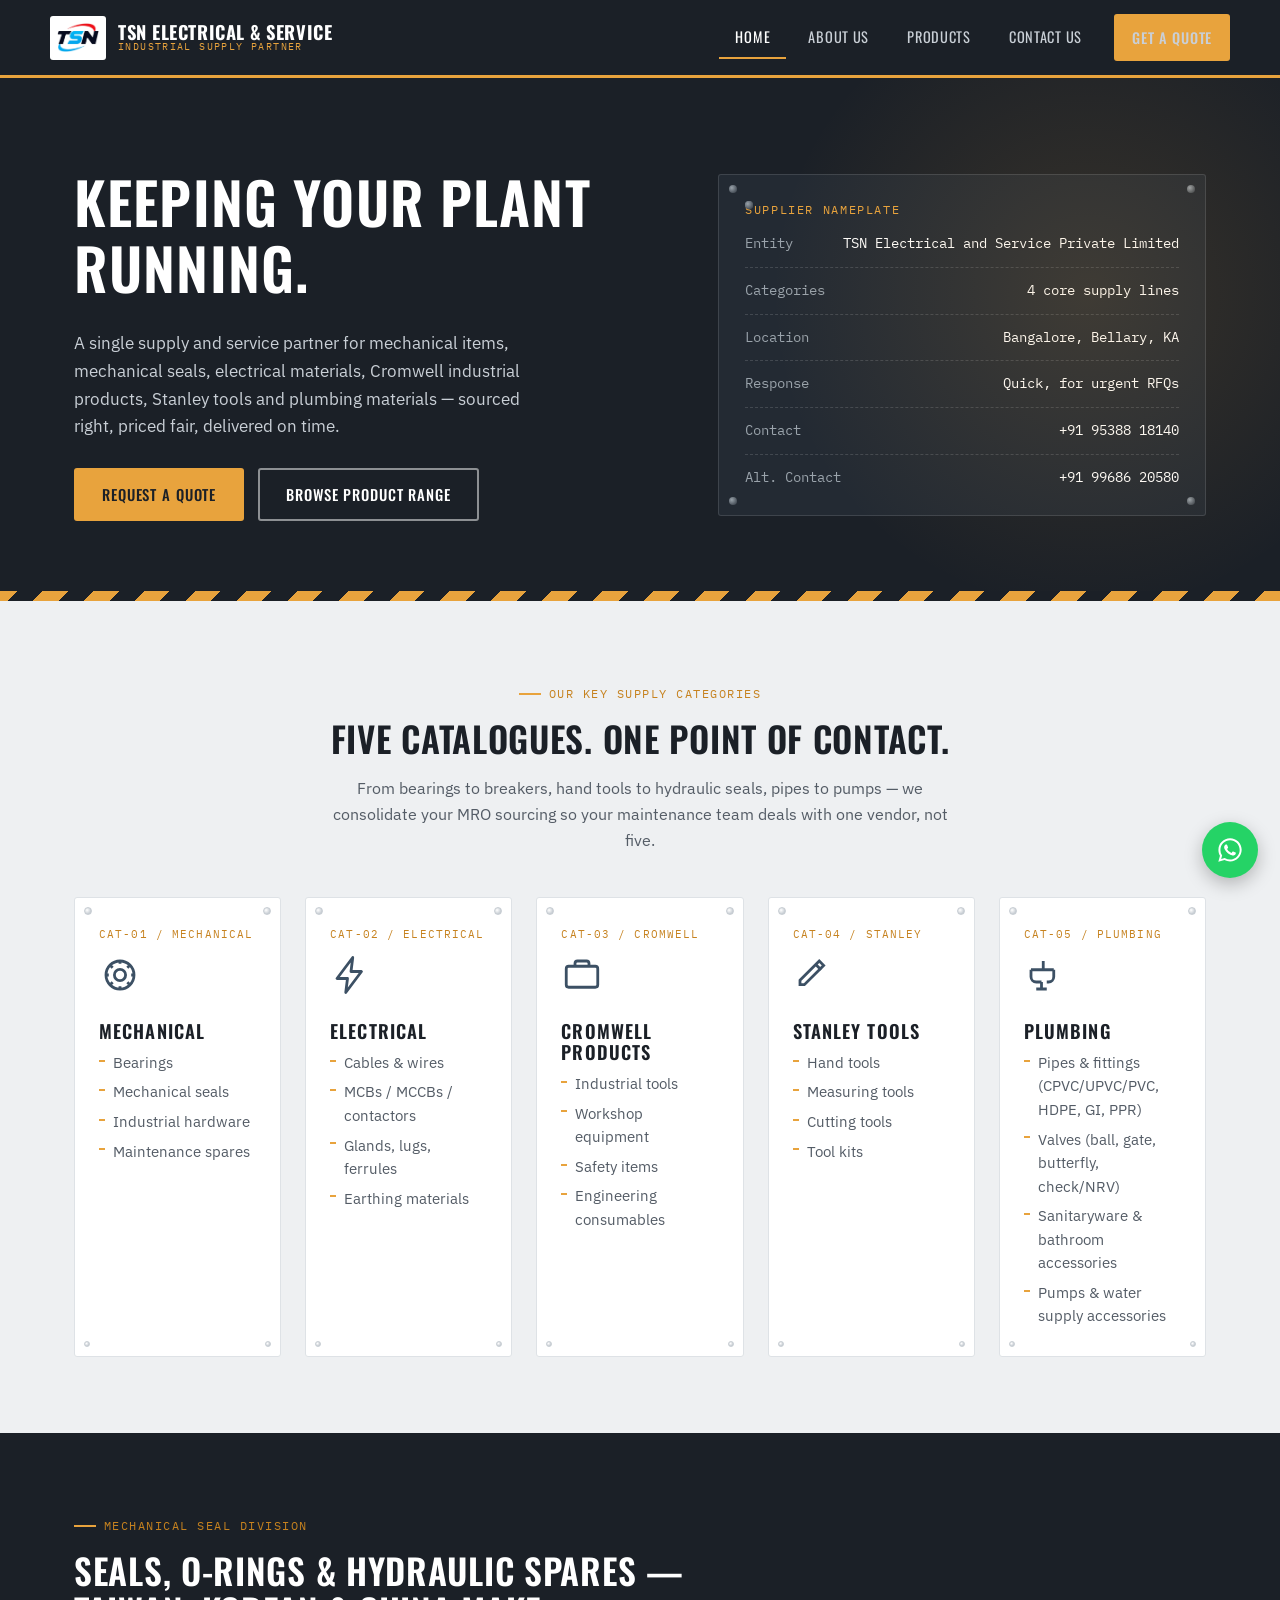
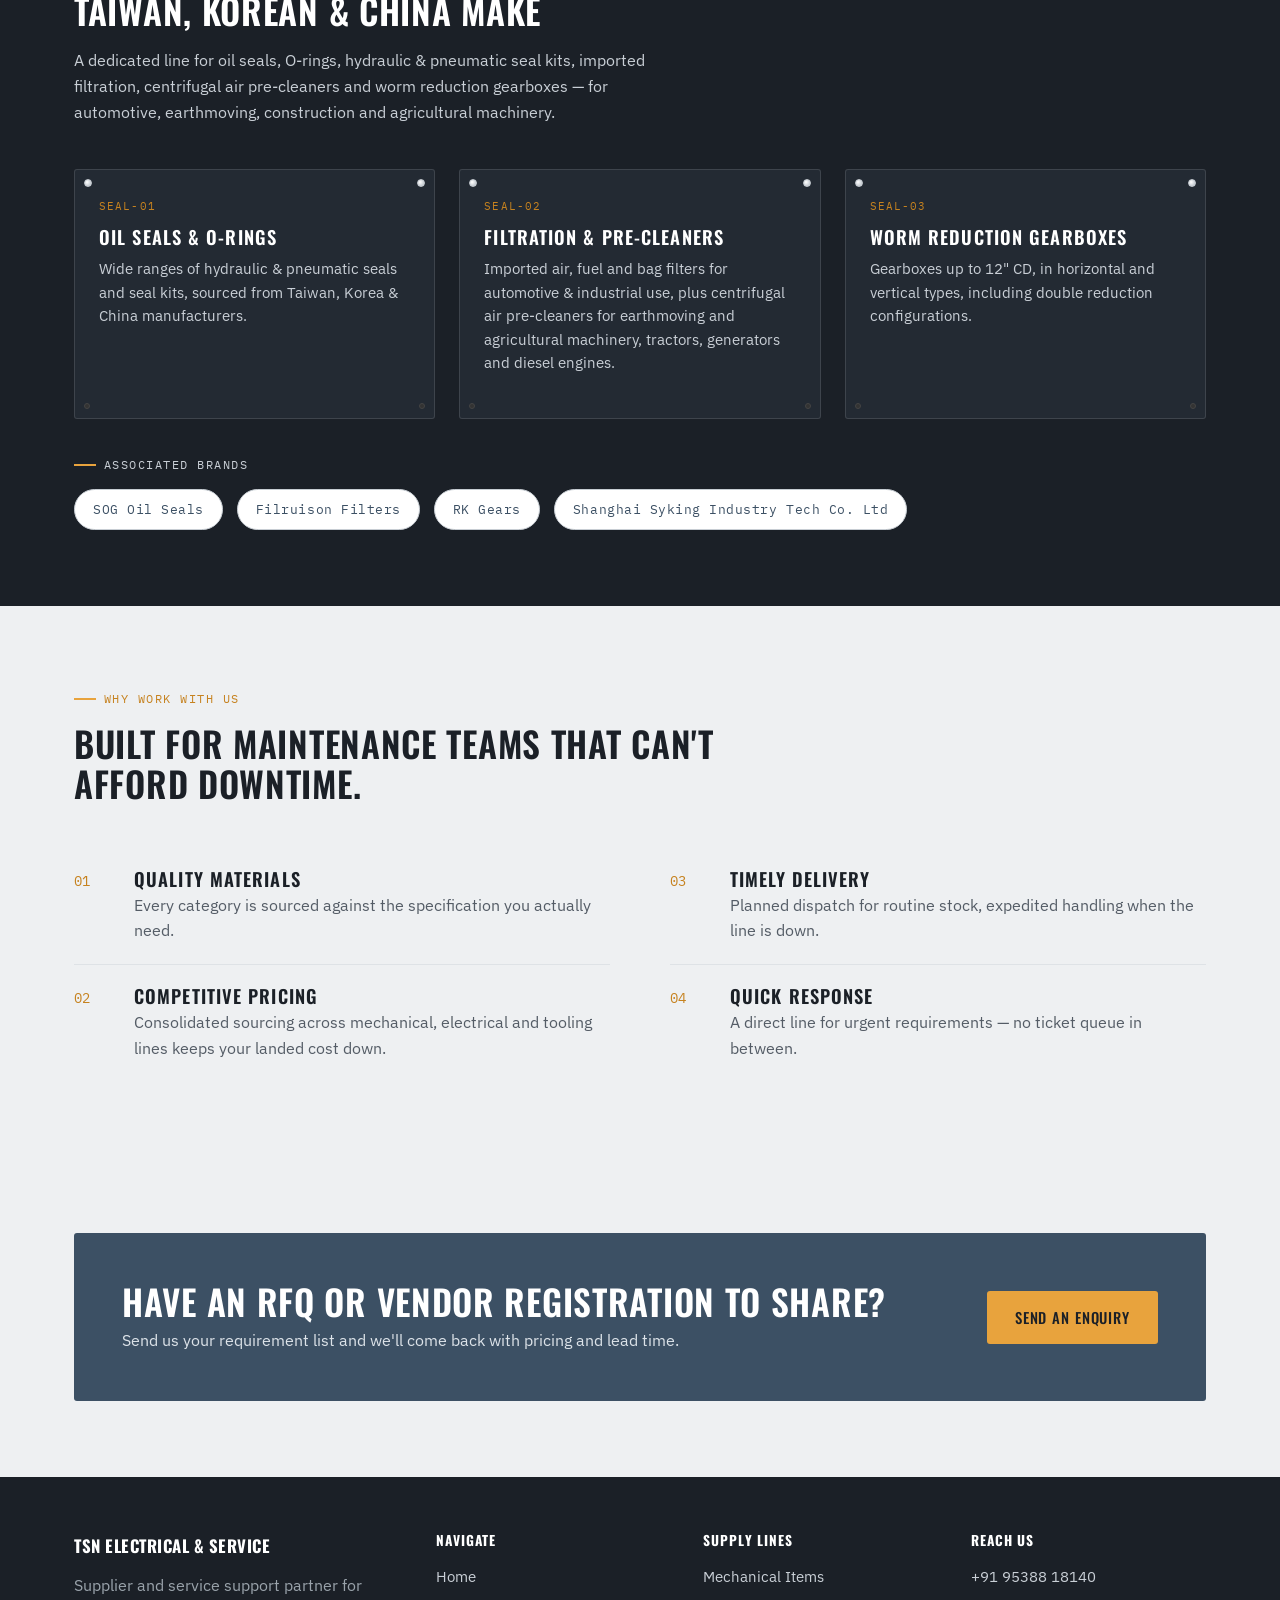
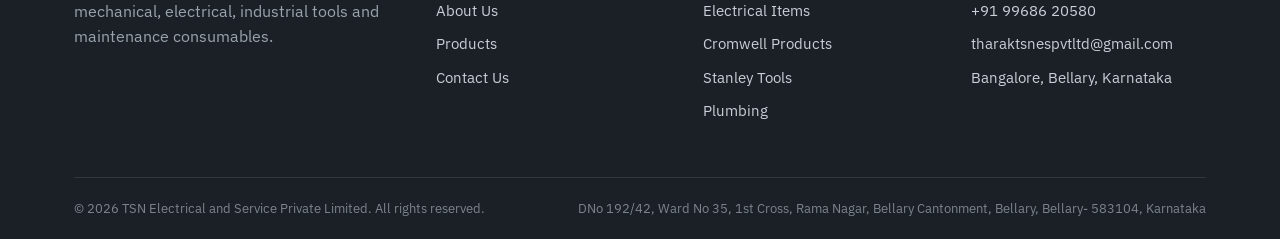
<file: index.html>
<!DOCTYPE html>
<html lang="en">
<head>
<meta charset="UTF-8">
<meta name="viewport" content="width=device-width, initial-scale=1.0">
<title>TSN Electrical and Service Private Limited — Mechanical, Electrical &amp; Industrial Supply Partner</title>
<meta name="description" content="TSN Electrical &amp; Service supplies mechanical seals, bearings, electrical items, Cromwell industrial products, Stanley tools and plumbing materials with reliable service support and quick turnaround.">
<link rel="preconnect" href="https://fonts.googleapis.com">
<link href="https://fonts.googleapis.com/css2?family=Oswald:wght@500;600;700&family=IBM+Plex+Sans:wght@400;500;600&family=IBM+Plex+Mono:wght@400;500&display=swap" rel="stylesheet">
<link rel="stylesheet" href="assets/css/style.css">
</head>
<body>

<header class="site-header">
  <div class="container nav">
    <a href="index.html" class="brand">
      <span class="brand-mark"><img src="assets/images/tsn-logo.png" alt="TSN" class="brand-mark-img"></span>
      <span class="brand-text">
        <strong>TSN Electrical &amp; Service</strong>
        <span>Industrial Supply Partner</span>
      </span>
    </a>
    <nav>
      <ul class="nav-links">
        <li><a href="index.html">Home</a></li>
        <li><a href="about.html">About Us</a></li>
        <li><a href="products.html">Products</a></li>
        <li><a href="contact.html">Contact Us</a></li>
        <li class="nav-cta"><a href="contact.html" class="btn btn-primary">Get a Quote</a></li>
      </ul>
    </nav>
    <button class="nav-toggle" aria-label="Toggle menu">&#9776;</button>
  </div>
</header>

<section class="hero">
  <div class="container hero-grid">
    <div class="reveal in">
      <h1>Keeping your plant running.</h1>
      <p class="lede">A single supply and service partner for mechanical items, mechanical seals, electrical materials, Cromwell industrial products, Stanley tools and plumbing materials — sourced right, priced fair, delivered on time.</p>
      <div class="hero-actions">
        <a href="contact.html" class="btn btn-primary">Request a Quote</a>
        <a href="products.html" class="btn btn-outline on-dark">Browse Product Range</a>
      </div>
    </div>
    <div class="plate">
      <div class="bolt-tl"></div><div class="bolt-tr"></div><div class="bolt-bl"></div><div class="bolt-br"></div>
      <div class="hero-plate-title">Supplier Nameplate</div>
      <div class="spec-list">
        <div class="spec-row"><span>Entity</span><span>TSN Electrical and Service Private Limited</span></div>
        <div class="spec-row"><span>Categories</span><span>4 core supply lines</span></div>
        <div class="spec-row"><span>Location</span><span>Bangalore, Bellary, KA</span></div>
        <div class="spec-row"><span>Response</span><span>Quick, for urgent RFQs</span></div>
        <div class="spec-row"><span>Contact</span><span>+91 95388 18140</span></div>
        <div class="spec-row"><span>Alt. Contact</span><span>+91 99686 20580</span></div>
      </div>
    </div>
  </div>
</section>

<div class="hazard-divider"></div>

<section>
  <div class="container">
    <div class="section-head center" style="margin-left:auto;margin-right:auto;">
      <span class="eyebrow" style="justify-content:center;">Our Key Supply Categories</span>
      <h2>Five catalogues. One point of contact.</h2>
      <p>From bearings to breakers, hand tools to hydraulic seals, pipes to pumps — we consolidate your MRO sourcing so your maintenance team deals with one vendor, not five.</p>
    </div>

    <div class="grid grid-5">
      <div class="nameplate reveal">
        <span class="b3"></span><span class="b4"></span>
        <span class="code">CAT-01 / MECHANICAL</span>
        <svg class="icon" viewBox="0 0 24 24" fill="none" stroke="currentColor" stroke-width="1.6"><circle cx="12" cy="12" r="3.2"/><circle cx="12" cy="12" r="8"/><path d="M12 4v1.6M12 18.4V20M20 12h-1.6M5.6 12H4M17.3 6.7l-1.1 1.1M7.8 16.2l-1.1 1.1M17.3 17.3l-1.1-1.1M7.8 7.8L6.7 6.7"/></svg>
        <h3>Mechanical</h3>
        <ul>
          <li>Bearings</li>
          <li>Mechanical seals</li>
          <li>Industrial hardware</li>
          <li>Maintenance spares</li>
        </ul>
      </div>

      <div class="nameplate reveal">
        <span class="b3"></span><span class="b4"></span>
        <span class="code">CAT-02 / ELECTRICAL</span>
        <svg class="icon" viewBox="0 0 24 24" fill="none" stroke="currentColor" stroke-width="1.6"><path d="M13 2 4 14h6l-1 8 9-12h-6l1-8z" stroke-linejoin="round"/></svg>
        <h3>Electrical</h3>
        <ul>
          <li>Cables &amp; wires</li>
          <li>MCBs / MCCBs / contactors</li>
          <li>Glands, lugs, ferrules</li>
          <li>Earthing materials</li>
        </ul>
      </div>

      <div class="nameplate reveal">
        <span class="b3"></span><span class="b4"></span>
        <span class="code">CAT-03 / CROMWELL</span>
        <svg class="icon" viewBox="0 0 24 24" fill="none" stroke="currentColor" stroke-width="1.6"><rect x="3" y="7" width="18" height="12" rx="1.4"/><path d="M8 7V5.4A1.4 1.4 0 0 1 9.4 4h5.2A1.4 1.4 0 0 1 16 5.4V7"/></svg>
        <h3>Cromwell Products</h3>
        <ul>
          <li>Industrial tools</li>
          <li>Workshop equipment</li>
          <li>Safety items</li>
          <li>Engineering consumables</li>
        </ul>
      </div>

      <div class="nameplate reveal">
        <span class="b3"></span><span class="b4"></span>
        <span class="code">CAT-04 / STANLEY</span>
        <svg class="icon" viewBox="0 0 24 24" fill="none" stroke="currentColor" stroke-width="1.6"><path d="M4 15 15 4l2.5 2.5L6.5 17.5H4V15z"/><path d="M13 6l3 3"/></svg>
        <h3>Stanley Tools</h3>
        <ul>
          <li>Hand tools</li>
          <li>Measuring tools</li>
          <li>Cutting tools</li>
          <li>Tool kits</li>
        </ul>
      </div>

      <div class="nameplate reveal">
        <span class="b3"></span><span class="b4"></span>
        <span class="code">CAT-05 / PLUMBING</span>
        <svg class="icon" viewBox="0 0 24 24" fill="none" stroke="currentColor" stroke-width="1.6"><path d="M4 9h7V4M4 9v4a3 3 0 0 0 3 3h3m7-7h-7m7 0v4a3 3 0 0 1-3 3h-1m-3 0v4m0 0h-3m3 0h3"/></svg>
        <h3>Plumbing</h3>
        <ul>
          <li>Pipes &amp; fittings (CPVC/UPVC/PVC, HDPE, GI, PPR)</li>
          <li>Valves (ball, gate, butterfly, check/NRV)</li>
          <li>Sanitaryware &amp; bathroom accessories</li>
          <li>Pumps &amp; water supply accessories</li>
        </ul>
      </div>
    </div>
  </div>
</section>

<section class="section-dark">
  <div class="container">
    <div class="section-head">
      <span class="eyebrow">Mechanical Seal Division</span>
      <h2>Seals, O-rings &amp; hydraulic spares — Taiwan, Korean &amp; China make</h2>
      <p style="max-width:60ch;">A dedicated line for oil seals, O-rings, hydraulic &amp; pneumatic seal kits, imported filtration, centrifugal air pre-cleaners and worm reduction gearboxes — for automotive, earthmoving, construction and agricultural machinery.</p>
    </div>
    <div class="grid grid-3">
      <div class="nameplate reveal" style="background:var(--charcoal-soft);border-color:rgba(255,255,255,0.12);">
        <span class="b3" style="background:#333;border-color:#444;"></span><span class="b4" style="background:#333;border-color:#444;"></span>
        <span class="code">SEAL-01</span>
        <h3 style="color:#fff;">Oil Seals &amp; O-Rings</h3>
        <p style="color:#C9CFD6;font-size:0.92rem;">Wide ranges of hydraulic &amp; pneumatic seals and seal kits, sourced from Taiwan, Korea &amp; China manufacturers.</p>
      </div>
      <div class="nameplate reveal" style="background:var(--charcoal-soft);border-color:rgba(255,255,255,0.12);">
        <span class="b3" style="background:#333;border-color:#444;"></span><span class="b4" style="background:#333;border-color:#444;"></span>
        <span class="code">SEAL-02</span>
        <h3 style="color:#fff;">Filtration &amp; Pre-Cleaners</h3>
        <p style="color:#C9CFD6;font-size:0.92rem;">Imported air, fuel and bag filters for automotive &amp; industrial use, plus centrifugal air pre-cleaners for earthmoving and agricultural machinery, tractors, generators and diesel engines.</p>
      </div>
      <div class="nameplate reveal" style="background:var(--charcoal-soft);border-color:rgba(255,255,255,0.12);">
        <span class="b3" style="background:#333;border-color:#444;"></span><span class="b4" style="background:#333;border-color:#444;"></span>
        <span class="code">SEAL-03</span>
        <h3 style="color:#fff;">Worm Reduction Gearboxes</h3>
        <p style="color:#C9CFD6;font-size:0.92rem;">Gearboxes up to 12" CD, in horizontal and vertical types, including double reduction configurations.</p>
      </div>
    </div>
    <p class="eyebrow" style="margin-top:36px;">Associated Brands</p>
    <div class="brand-strip">
      <span class="brand-chip">SOG Oil Seals</span>
      <span class="brand-chip">Filruison Filters</span>
      <span class="brand-chip">RK Gears</span>
      <span class="brand-chip">Shanghai Syking Industry Tech Co. Ltd</span>
    </div>
  </div>
</section>

<section>
  <div class="container">
    <div class="section-head">
      <span class="eyebrow">Why Work With Us</span>
      <h2>Built for maintenance teams that can't afford downtime.</h2>
    </div>
    <div class="grid grid-2" style="column-gap:60px;">
      <div>
        <div class="feature-row">
          <span class="feature-num">01</span>
          <div><h3>Quality Materials</h3><p>Every category is sourced against the specification you actually need.</p></div>
        </div>
        <div class="feature-row">
          <span class="feature-num">02</span>
          <div><h3>Competitive Pricing</h3><p>Consolidated sourcing across mechanical, electrical and tooling lines keeps your landed cost down.</p></div>
        </div>
      </div>
      <div>
        <div class="feature-row">
          <span class="feature-num">03</span>
          <div><h3>Timely Delivery</h3><p>Planned dispatch for routine stock, expedited handling when the line is down.</p></div>
        </div>
        <div class="feature-row">
          <span class="feature-num">04</span>
          <div><h3>Quick Response</h3><p>A direct line for urgent requirements — no ticket queue in between.</p></div>
        </div>
      </div>
    </div>
  </div>
</section>

<section>
  <div class="container">
    <div class="cta-banner reveal">
      <div>
        <h2>Have an RFQ or vendor registration to share?</h2>
        <p>Send us your requirement list and we'll come back with pricing and lead time.</p>
      </div>
      <a href="contact.html" class="btn btn-primary">Send an Enquiry</a>
    </div>
  </div>
</section>

<footer class="site-footer" id="site-footer"></footer>
<a class="whatsapp-fab" href="https://wa.me/919538818140" target="_blank" rel="noopener" aria-label="Chat on WhatsApp">
  <svg viewBox="0 0 24 24" fill="#fff"><path d="M12.04 2c-5.5 0-9.96 4.46-9.96 9.96 0 1.76.46 3.45 1.33 4.95L2 22l5.25-1.38a9.9 9.9 0 0 0 4.79 1.22h.01c5.5 0 9.96-4.46 9.96-9.96S17.54 2 12.04 2zm0 18.2h-.01a8.2 8.2 0 0 1-4.19-1.15l-.3-.18-3.12.82.83-3.04-.2-.31a8.2 8.2 0 0 1-1.26-4.38c0-4.55 3.7-8.24 8.26-8.24 4.55 0 8.24 3.7 8.24 8.25 0 4.55-3.7 8.23-8.25 8.23zm4.52-6.16c-.25-.12-1.47-.72-1.7-.8-.23-.08-.4-.12-.56.13-.17.25-.65.8-.8.96-.15.17-.29.19-.54.06-.25-.12-1.05-.39-1.99-1.23-.74-.66-1.23-1.47-1.38-1.72-.14-.25-.02-.38.11-.51.11-.11.25-.29.37-.43.12-.15.16-.25.25-.42.08-.17.04-.31-.02-.43-.06-.12-.56-1.36-.77-1.86-.2-.48-.41-.42-.56-.43h-.48c-.17 0-.43.06-.66.31-.23.25-.86.84-.86 2.05 0 1.21.88 2.38 1 2.54.12.17 1.74 2.66 4.22 3.73.59.26 1.05.41 1.41.52.59.19 1.13.16 1.55.1.47-.07 1.47-.6 1.68-1.18.21-.58.21-1.08.14-1.18-.06-.1-.23-.16-.48-.28z"/></svg>
</a>

<script src="assets/js/main.js"></script>
<script src="assets/js/footer.js"></script>
</body>
</html>
</file>
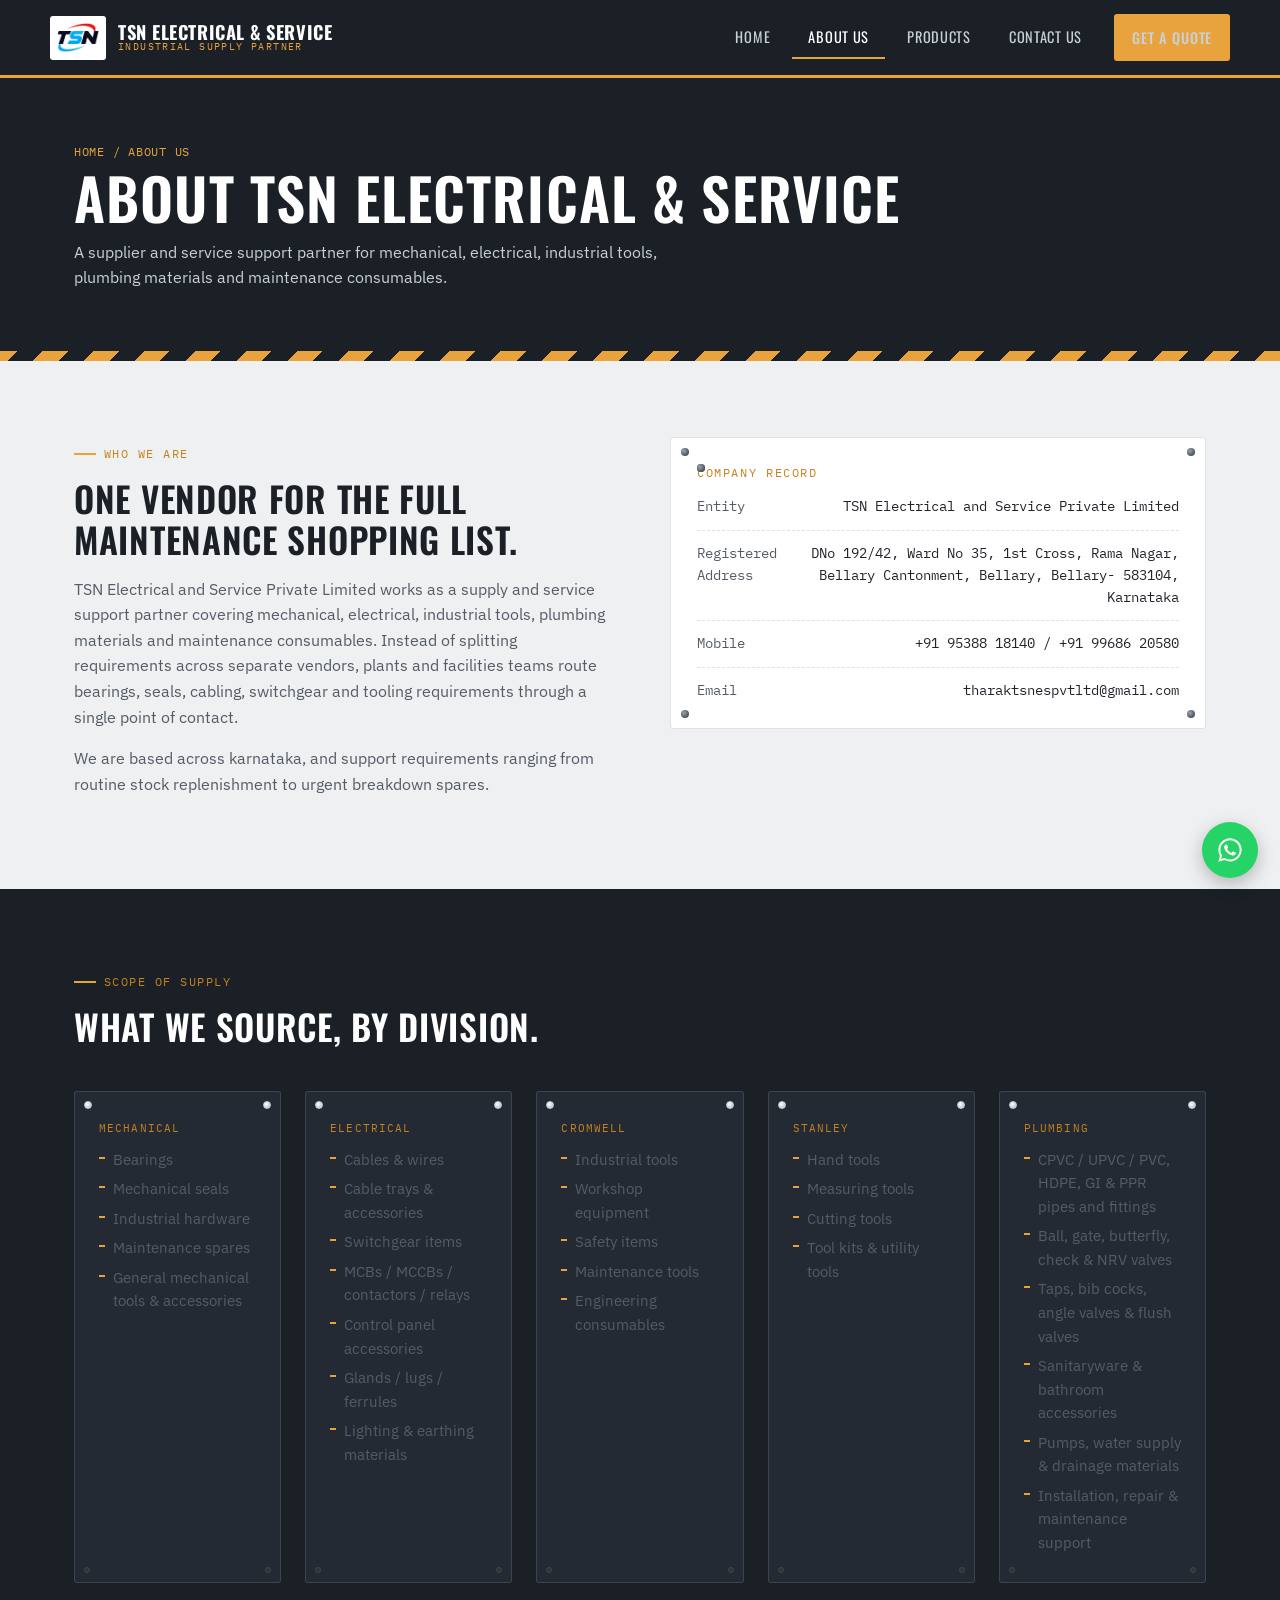
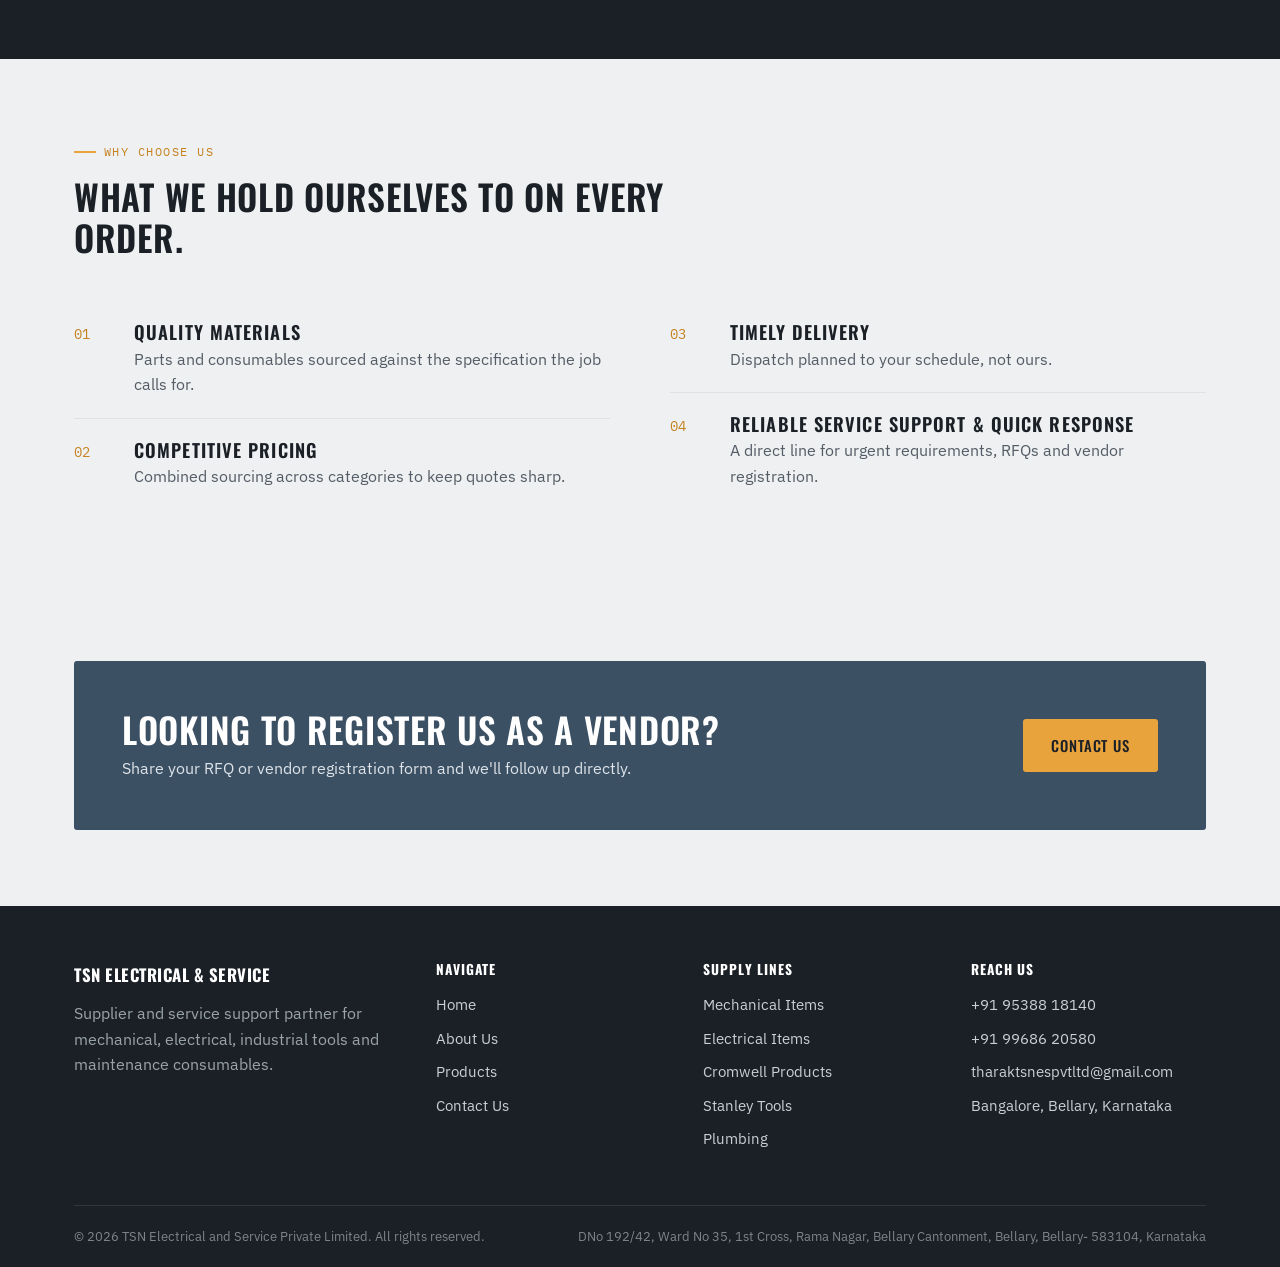
<file: about.html>
<!DOCTYPE html>
<html lang="en">
<head>
<meta charset="UTF-8">
<meta name="viewport" content="width=device-width, initial-scale=1.0">
<title>About Us — TSN Electrical and Service Private Limited</title>
<meta name="description" content="TSN Electrical &amp; Service is a Bangalore-based supplier and service support partner for mechanical, electrical, industrial tools, plumbing materials and maintenance consumables.">
<link rel="preconnect" href="https://fonts.googleapis.com">
<link href="https://fonts.googleapis.com/css2?family=Oswald:wght@500;600;700&family=IBM+Plex+Sans:wght@400;500;600&family=IBM+Plex+Mono:wght@400;500&display=swap" rel="stylesheet">
<link rel="stylesheet" href="assets/css/style.css">
</head>
<body>

<header class="site-header">
  <div class="container nav">
    <a href="index.html" class="brand">
      <span class="brand-mark"><img src="assets/images/tsn-logo.png" alt="TSN" class="brand-mark-img"></span>
      <span class="brand-text">
        <strong>TSN Electrical &amp; Service</strong>
        <span>Industrial Supply Partner</span>
      </span>
    </a>
    <nav>
      <ul class="nav-links">
        <li><a href="index.html">Home</a></li>
        <li><a href="about.html">About Us</a></li>
        <li><a href="products.html">Products</a></li>
        <li><a href="contact.html">Contact Us</a></li>
        <li class="nav-cta"><a href="contact.html" class="btn btn-primary">Get a Quote</a></li>
      </ul>
    </nav>
    <button class="nav-toggle" aria-label="Toggle menu">&#9776;</button>
  </div>
</header>

<section class="page-hero">
  <div class="container">
    <span class="breadcrumb">Home / About Us</span>
    <h1>About TSN Electrical &amp; Service</h1>
    <p style="color:#C9CFD6;max-width:60ch;">A supplier and service support partner for mechanical, electrical, industrial tools, plumbing materials and maintenance consumables.</p>
  </div>
</section>
<div class="hazard-divider"></div>

<section>
  <div class="container grid grid-2" style="gap:60px;align-items:start;">
    <div class="reveal">
      <span class="eyebrow">Who We Are</span>
      <h2>One vendor for the full maintenance shopping list.</h2>
      <p>TSN Electrical and Service Private Limited works as a supply and service support partner covering mechanical, electrical, industrial tools, plumbing materials and maintenance consumables. Instead of splitting requirements across separate vendors, plants and facilities teams route bearings, seals, cabling, switchgear and tooling requirements through a single point of contact.</p>
      <p>We are based across karnataka, and support requirements ranging from routine stock replenishment to urgent breakdown spares.</p>
    </div>
    <div class="plate" style="background:var(--paper-raised);border-color:var(--line-soft);">
      <div class="bolt-tl"></div><div class="bolt-tr"></div><div class="bolt-bl"></div><div class="bolt-br"></div>
      <div class="hero-plate-title" style="color:var(--amber-dark);">Company Record</div>
      <div class="spec-list">
        <div class="spec-row" style="border-color:var(--line-soft);"><span style="color:var(--ink-soft);">Entity</span><span style="color:var(--ink);">TSN Electrical and Service Private Limited</span></div>
        <div class="spec-row" style="border-color:var(--line-soft);"><span style="color:var(--ink-soft);">Registered Address</span><span style="color:var(--ink);">DNo 192/42, Ward No 35, 1st Cross, Rama Nagar, Bellary Cantonment, Bellary, Bellary- 583104, Karnataka</span></div>
        <div class="spec-row" style="border-color:var(--line-soft);"><span style="color:var(--ink-soft);">Mobile</span><span style="color:var(--ink);">+91 95388 18140 / +91 99686 20580</span></div>
        <div class="spec-row" style="border-color:var(--line-soft);"><span style="color:var(--ink-soft);">Email</span><span style="color:var(--ink);">tharaktsnespvtltd@gmail.com</span></div>
      </div>
    </div>
  </div>
</section>

<section class="section-dark">
  <div class="container">
    <div class="section-head">
      <span class="eyebrow">Scope of Supply</span>
      <h2>What we source, by division.</h2>
    </div>
    <div class="grid grid-5">
      <div class="nameplate reveal" style="background:var(--charcoal-soft);border-color:rgba(255,255,255,0.12);">
        <span class="b3" style="background:#333;border-color:#444;"></span><span class="b4" style="background:#333;border-color:#444;"></span>
        <span class="code">MECHANICAL</span>
        <ul style="color:#C9CFD6;">
          <li>Bearings</li>
          <li>Mechanical seals</li>
          <li>Industrial hardware</li>
          <li>Maintenance spares</li>
          <li>General mechanical tools &amp; accessories</li>
        </ul>
      </div>
      <div class="nameplate reveal" style="background:var(--charcoal-soft);border-color:rgba(255,255,255,0.12);">
        <span class="b3" style="background:#333;border-color:#444;"></span><span class="b4" style="background:#333;border-color:#444;"></span>
        <span class="code">ELECTRICAL</span>
        <ul style="color:#C9CFD6;">
          <li>Cables &amp; wires</li>
          <li>Cable trays &amp; accessories</li>
          <li>Switchgear items</li>
          <li>MCBs / MCCBs / contactors / relays</li>
          <li>Control panel accessories</li>
          <li>Glands / lugs / ferrules</li>
          <li>Lighting &amp; earthing materials</li>
        </ul>
      </div>
      <div class="nameplate reveal" style="background:var(--charcoal-soft);border-color:rgba(255,255,255,0.12);">
        <span class="b3" style="background:#333;border-color:#444;"></span><span class="b4" style="background:#333;border-color:#444;"></span>
        <span class="code">CROMWELL</span>
        <ul style="color:#C9CFD6;">
          <li>Industrial tools</li>
          <li>Workshop equipment</li>
          <li>Safety items</li>
          <li>Maintenance tools</li>
          <li>Engineering consumables</li>
        </ul>
      </div>
      <div class="nameplate reveal" style="background:var(--charcoal-soft);border-color:rgba(255,255,255,0.12);">
        <span class="b3" style="background:#333;border-color:#444;"></span><span class="b4" style="background:#333;border-color:#444;"></span>
        <span class="code">STANLEY</span>
        <ul style="color:#C9CFD6;">
          <li>Hand tools</li>
          <li>Measuring tools</li>
          <li>Cutting tools</li>
          <li>Tool kits &amp; utility tools</li>
        </ul>
      </div>
      <div class="nameplate reveal" style="background:var(--charcoal-soft);border-color:rgba(255,255,255,0.12);">
        <span class="b3" style="background:#333;border-color:#444;"></span><span class="b4" style="background:#333;border-color:#444;"></span>
        <span class="code">PLUMBING</span>
        <ul style="color:#C9CFD6;">
          <li>CPVC / UPVC / PVC, HDPE, GI &amp; PPR pipes and fittings</li>
          <li>Ball, gate, butterfly, check &amp; NRV valves</li>
          <li>Taps, bib cocks, angle valves &amp; flush valves</li>
          <li>Sanitaryware &amp; bathroom accessories</li>
          <li>Pumps, water supply &amp; drainage materials</li>
          <li>Installation, repair &amp; maintenance support</li>
        </ul>
      </div>
    </div>
  </div>
</section>

<section>
  <div class="container">
    <div class="section-head">
      <span class="eyebrow">Why Choose Us</span>
      <h2>What we hold ourselves to on every order.</h2>
    </div>
    <div class="grid grid-2" style="column-gap:60px;">
      <div>
        <div class="feature-row">
          <span class="feature-num">01</span>
          <div><h3>Quality Materials</h3><p>Parts and consumables sourced against the specification the job calls for.</p></div>
        </div>
        <div class="feature-row">
          <span class="feature-num">02</span>
          <div><h3>Competitive Pricing</h3><p>Combined sourcing across categories to keep quotes sharp.</p></div>
        </div>
      </div>
      <div>
        <div class="feature-row">
          <span class="feature-num">03</span>
          <div><h3>Timely Delivery</h3><p>Dispatch planned to your schedule, not ours.</p></div>
        </div>
        <div class="feature-row">
          <span class="feature-num">04</span>
          <div><h3>Reliable Service Support &amp; Quick Response</h3><p>A direct line for urgent requirements, RFQs and vendor registration.</p></div>
        </div>
      </div>
    </div>
  </div>
</section>

<section>
  <div class="container">
    <div class="cta-banner reveal">
      <div>
        <h2>Looking to register us as a vendor?</h2>
        <p>Share your RFQ or vendor registration form and we'll follow up directly.</p>
      </div>
      <a href="contact.html" class="btn btn-primary">Contact Us</a>
    </div>
  </div>
</section>

<footer class="site-footer" id="site-footer"></footer>
<a class="whatsapp-fab" href="https://wa.me/919538818140" target="_blank" rel="noopener" aria-label="Chat on WhatsApp">
  <svg viewBox="0 0 24 24" fill="#fff"><path d="M12.04 2c-5.5 0-9.96 4.46-9.96 9.96 0 1.76.46 3.45 1.33 4.95L2 22l5.25-1.38a9.9 9.9 0 0 0 4.79 1.22h.01c5.5 0 9.96-4.46 9.96-9.96S17.54 2 12.04 2zm0 18.2h-.01a8.2 8.2 0 0 1-4.19-1.15l-.3-.18-3.12.82.83-3.04-.2-.31a8.2 8.2 0 0 1-1.26-4.38c0-4.55 3.7-8.24 8.26-8.24 4.55 0 8.24 3.7 8.24 8.25 0 4.55-3.7 8.23-8.25 8.23zm4.52-6.16c-.25-.12-1.47-.72-1.7-.8-.23-.08-.4-.12-.56.13-.17.25-.65.8-.8.96-.15.17-.29.19-.54.06-.25-.12-1.05-.39-1.99-1.23-.74-.66-1.23-1.47-1.38-1.72-.14-.25-.02-.38.11-.51.11-.11.25-.29.37-.43.12-.15.16-.25.25-.42.08-.17.04-.31-.02-.43-.06-.12-.56-1.36-.77-1.86-.2-.48-.41-.42-.56-.43h-.48c-.17 0-.43.06-.66.31-.23.25-.86.84-.86 2.05 0 1.21.88 2.38 1 2.54.12.17 1.74 2.66 4.22 3.73.59.26 1.05.41 1.41.52.59.19 1.13.16 1.55.1.47-.07 1.47-.6 1.68-1.18.21-.58.21-1.08.14-1.18-.06-.1-.23-.16-.48-.28z"/></svg>
</a>

<script src="assets/js/main.js"></script>
<script src="assets/js/footer.js"></script>
</body>
</html>
</file>
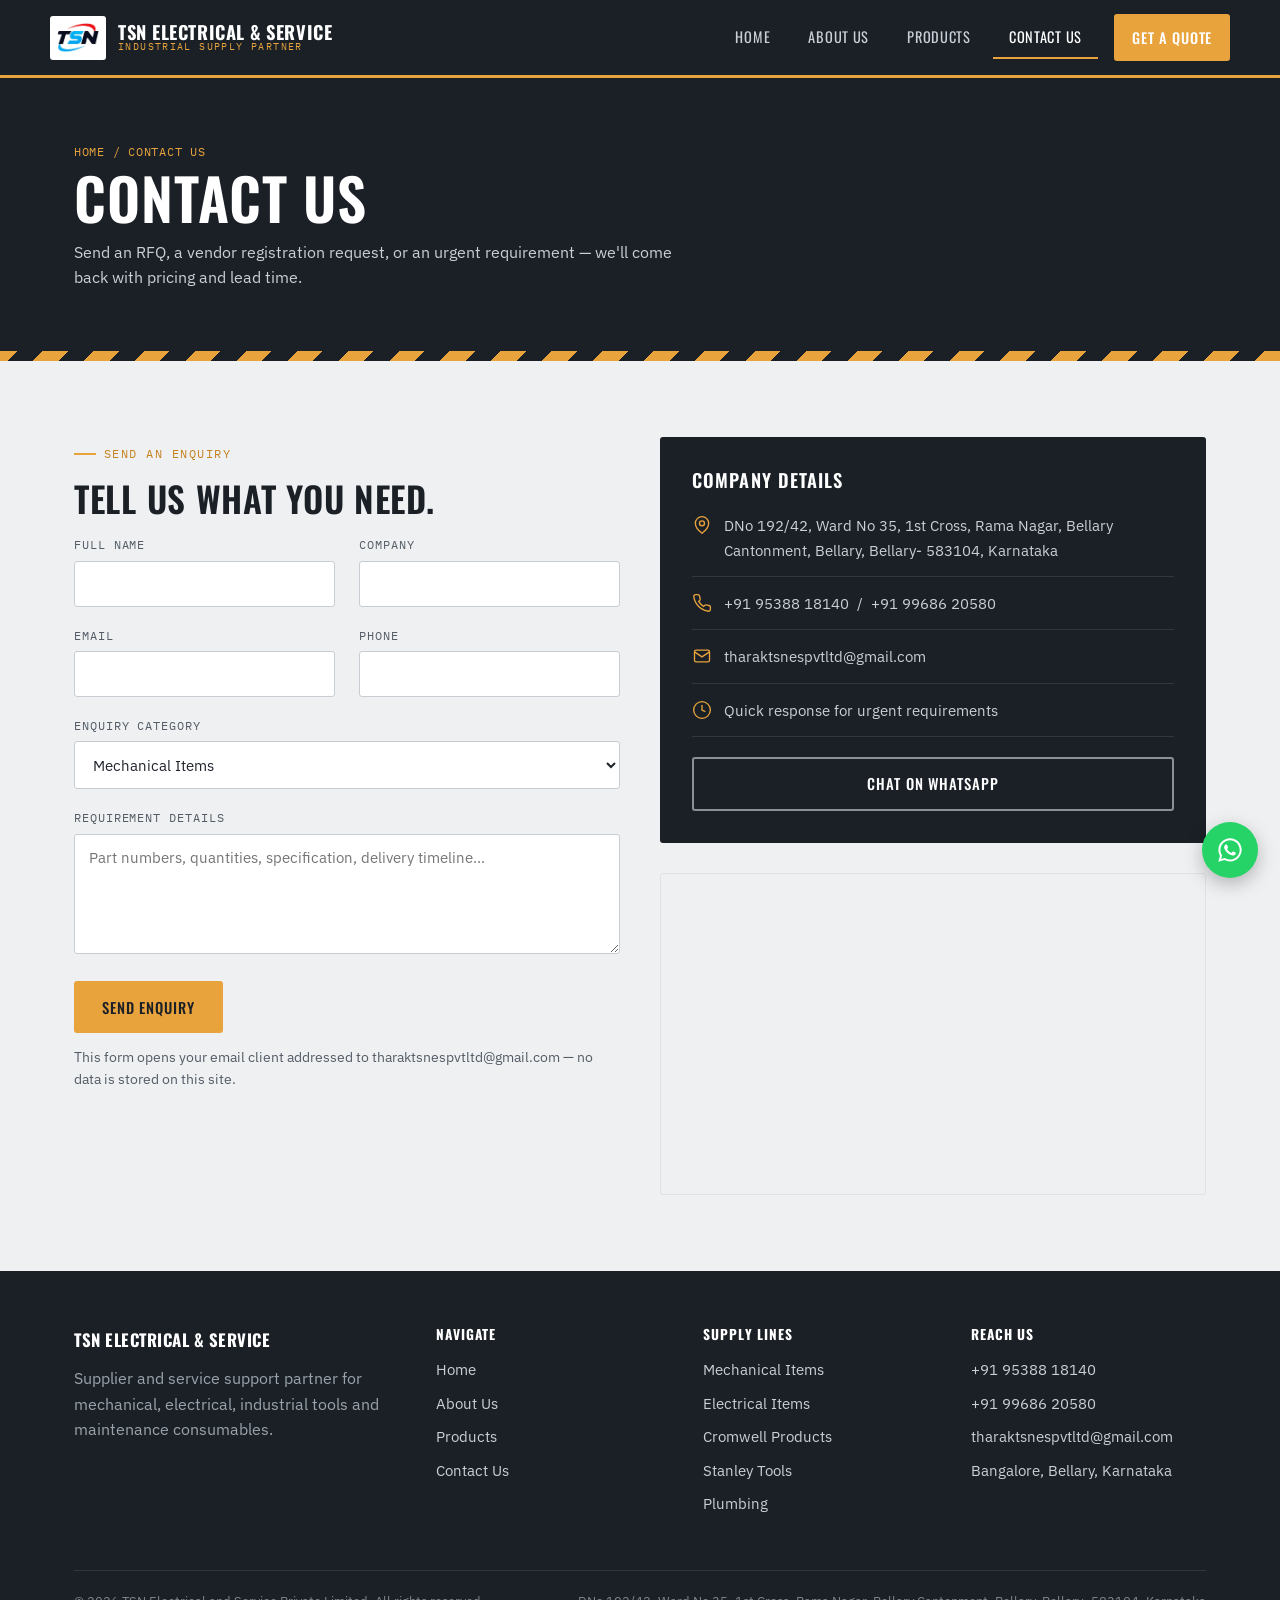
<file: contact.html>
<!DOCTYPE html>
<html lang="en">
<head>
<meta charset="UTF-8">
<meta name="viewport" content="width=device-width, initial-scale=1.0">
<title>Contact Us — TSN Electrical and Service Private Limited</title>
<meta name="description" content="Get in touch with TSN Electrical &amp; Service for RFQs, vendor registration and enquiries on mechanical, electrical and industrial tool supply.">
<link rel="preconnect" href="https://fonts.googleapis.com">
<link href="https://fonts.googleapis.com/css2?family=Oswald:wght@500;600;700&family=IBM+Plex+Sans:wght@400;500;600&family=IBM+Plex+Mono:wght@400;500&display=swap" rel="stylesheet">
<link rel="stylesheet" href="assets/css/style.css">
</head>
<body>

<header class="site-header">
  <div class="container nav">
    <a href="index.html" class="brand">
      <span class="brand-mark"><img src="assets/images/tsn-logo.png" alt="TSN" class="brand-mark-img"></span>
      <span class="brand-text">
        <strong>TSN Electrical &amp; Service</strong>
        <span>Industrial Supply Partner</span>
      </span>
    </a>
    <nav>
      <ul class="nav-links">
        <li><a href="index.html">Home</a></li>
        <li><a href="about.html">About Us</a></li>
        <li><a href="products.html">Products</a></li>
        <li><a href="contact.html">Contact Us</a></li>
        <li class="nav-cta"><a href="contact.html" class="btn btn-primary">Get a Quote</a></li>
      </ul>
    </nav>
    <button class="nav-toggle" aria-label="Toggle menu">&#9776;</button>
  </div>
</header>

<section class="page-hero">
  <div class="container">
    <span class="breadcrumb">Home / Contact Us</span>
    <h1>Contact Us</h1>
    <p style="color:#C9CFD6;max-width:60ch;">Send an RFQ, a vendor registration request, or an urgent requirement — we'll come back with pricing and lead time.</p>
  </div>
</section>
<div class="hazard-divider"></div>

<section>
  <div class="container contact-grid">
    <div class="reveal">
      <span class="eyebrow">Send an Enquiry</span>
      <h2>Tell us what you need.</h2>
      <form id="enquiry-form" novalidate>
        <div class="grid grid-2">
          <div class="field">
            <label for="f-name">Full Name</label>
            <input type="text" id="f-name" name="name" required>
          </div>
          <div class="field">
            <label for="f-company">Company</label>
            <input type="text" id="f-company" name="company">
          </div>
        </div>
        <div class="grid grid-2">
          <div class="field">
            <label for="f-email">Email</label>
            <input type="email" id="f-email" name="email" required>
          </div>
          <div class="field">
            <label for="f-phone">Phone</label>
            <input type="tel" id="f-phone" name="phone">
          </div>
        </div>
        <div class="field">
          <label for="f-category">Enquiry Category</label>
          <select id="f-category" name="category">
            <option>Mechanical Items</option>
            <option>Mechanical Seals</option>
            <option>Electrical Items</option>
            <option>Cromwell Industrial Products</option>
            <option>Stanley Tools</option>
            <option>Plumbing</option>
            <option>Vendor Registration</option>
            <option>Other</option>
          </select>
        </div>
        <div class="field">
          <label for="f-message">Requirement Details</label>
          <textarea id="f-message" name="message" placeholder="Part numbers, quantities, specification, delivery timeline..." required></textarea>
        </div>
        <button type="submit" class="btn btn-primary">Send Enquiry</button>
        <p class="form-note" style="margin-top:14px;">This form opens your email client addressed to tharaktsnespvtltd@gmail.com — no data is stored on this site.</p>
      </form>
    </div>

    <div>
      <div class="contact-card">
        <h3>Company Details</h3>
        <div class="contact-line">
          <svg class="ic" viewBox="0 0 24 24" fill="none" stroke="currentColor" stroke-width="1.6"><path d="M20 10c0 6-8 12-8 12s-8-6-8-12a8 8 0 0 1 16 0z"/><circle cx="12" cy="10" r="3"/></svg>
          <span>DNo 192/42, Ward No 35, 1st Cross, Rama Nagar, Bellary Cantonment, Bellary, Bellary- 583104, Karnataka</span>
        </div>
        <div class="contact-line">
          <svg class="ic" viewBox="0 0 24 24" fill="none" stroke="currentColor" stroke-width="1.6"><path d="M22 16.9v3a2 2 0 0 1-2.2 2 19.8 19.8 0 0 1-8.6-3.1 19.5 19.5 0 0 1-6-6 19.8 19.8 0 0 1-3.1-8.7A2 2 0 0 1 4.1 2h3a2 2 0 0 1 2 1.7c.1 1.1.4 2.1.7 3.1a2 2 0 0 1-.5 2.1L8 10.1a16 16 0 0 0 6 6l1.2-1.3a2 2 0 0 1 2.1-.5c1 .3 2 .6 3.1.7a2 2 0 0 1 1.7 2z"/></svg>
          <span><a href="tel:+919538818140">+91 95388 18140</a> &nbsp;/&nbsp; <a href="tel:+919968620580">+91 99686 20580</a></span>
        </div>
        <div class="contact-line">
          <svg class="ic" viewBox="0 0 24 24" fill="none" stroke="currentColor" stroke-width="1.6"><rect x="3" y="5" width="18" height="14" rx="2"/><path d="m3 7 9 6 9-6"/></svg>
          <a href="mailto:tharaktsnespvtltd@gmail.com">tharaktsnespvtltd@gmail.com</a>
        </div>
        <div class="contact-line">
          <svg class="ic" viewBox="0 0 24 24" fill="none" stroke="currentColor" stroke-width="1.6"><circle cx="12" cy="12" r="10"/><path d="M12 6v6l4 2"/></svg>
          <span>Quick response for urgent requirements</span>
        </div>
        <a href="https://wa.me/919538818140" target="_blank" rel="noopener" class="btn btn-outline on-dark" style="margin-top:20px;width:100%;justify-content:center;">Chat on WhatsApp</a>
      </div>

      <div class="map-embed">
        <iframe
          loading="lazy"
          referrerpolicy="no-referrer-when-downgrade"
          src="https://www.google.com/maps?q=DNo+192%2F42,+Ward+No+35,+1st+Cross,+Rama+Nagar,+Bellary+Cantonment,+Bellary,+Bellary-+583104,+Karnataka&output=embed">
        </iframe>
      </div>
    </div>
  </div>
</section>

<footer class="site-footer" id="site-footer"></footer>
<a class="whatsapp-fab" href="https://wa.me/919538818140" target="_blank" rel="noopener" aria-label="Chat on WhatsApp">
  <svg viewBox="0 0 24 24" fill="#fff"><path d="M12.04 2c-5.5 0-9.96 4.46-9.96 9.96 0 1.76.46 3.45 1.33 4.95L2 22l5.25-1.38a9.9 9.9 0 0 0 4.79 1.22h.01c5.5 0 9.96-4.46 9.96-9.96S17.54 2 12.04 2zm0 18.2h-.01a8.2 8.2 0 0 1-4.19-1.15l-.3-.18-3.12.82.83-3.04-.2-.31a8.2 8.2 0 0 1-1.26-4.38c0-4.55 3.7-8.24 8.26-8.24 4.55 0 8.24 3.7 8.24 8.25 0 4.55-3.7 8.23-8.25 8.23zm4.52-6.16c-.25-.12-1.47-.72-1.7-.8-.23-.08-.4-.12-.56.13-.17.25-.65.8-.8.96-.15.17-.29.19-.54.06-.25-.12-1.05-.39-1.99-1.23-.74-.66-1.23-1.47-1.38-1.72-.14-.25-.02-.38.11-.51.11-.11.25-.29.37-.43.12-.15.16-.25.25-.42.08-.17.04-.31-.02-.43-.06-.12-.56-1.36-.77-1.86-.2-.48-.41-.42-.56-.43h-.48c-.17 0-.43.06-.66.31-.23.25-.86.84-.86 2.05 0 1.21.88 2.38 1 2.54.12.17 1.74 2.66 4.22 3.73.59.26 1.05.41 1.41.52.59.19 1.13.16 1.55.1.47-.07 1.47-.6 1.68-1.18.21-.58.21-1.08.14-1.18-.06-.1-.23-.16-.48-.28z"/></svg>
</a>

<script src="assets/js/main.js"></script>
<script src="assets/js/footer.js"></script>
</body>
</html>
</file>
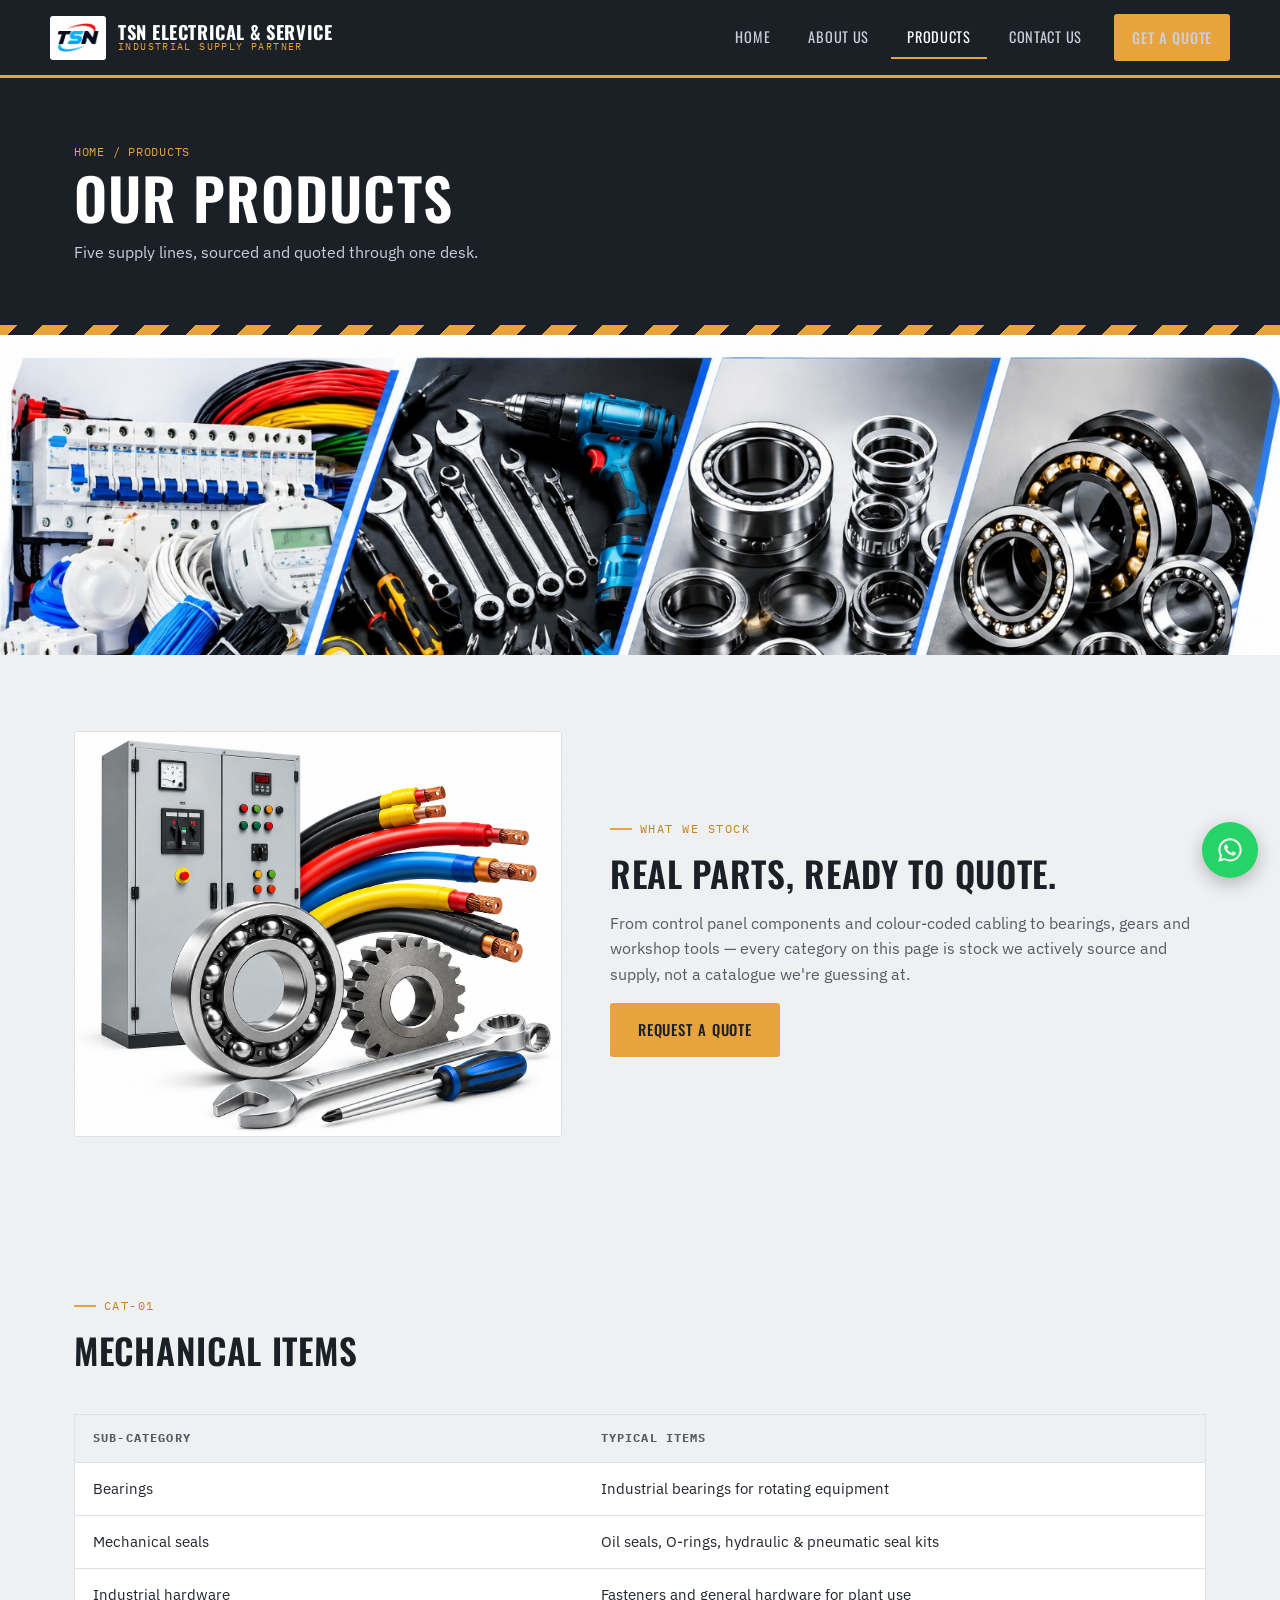
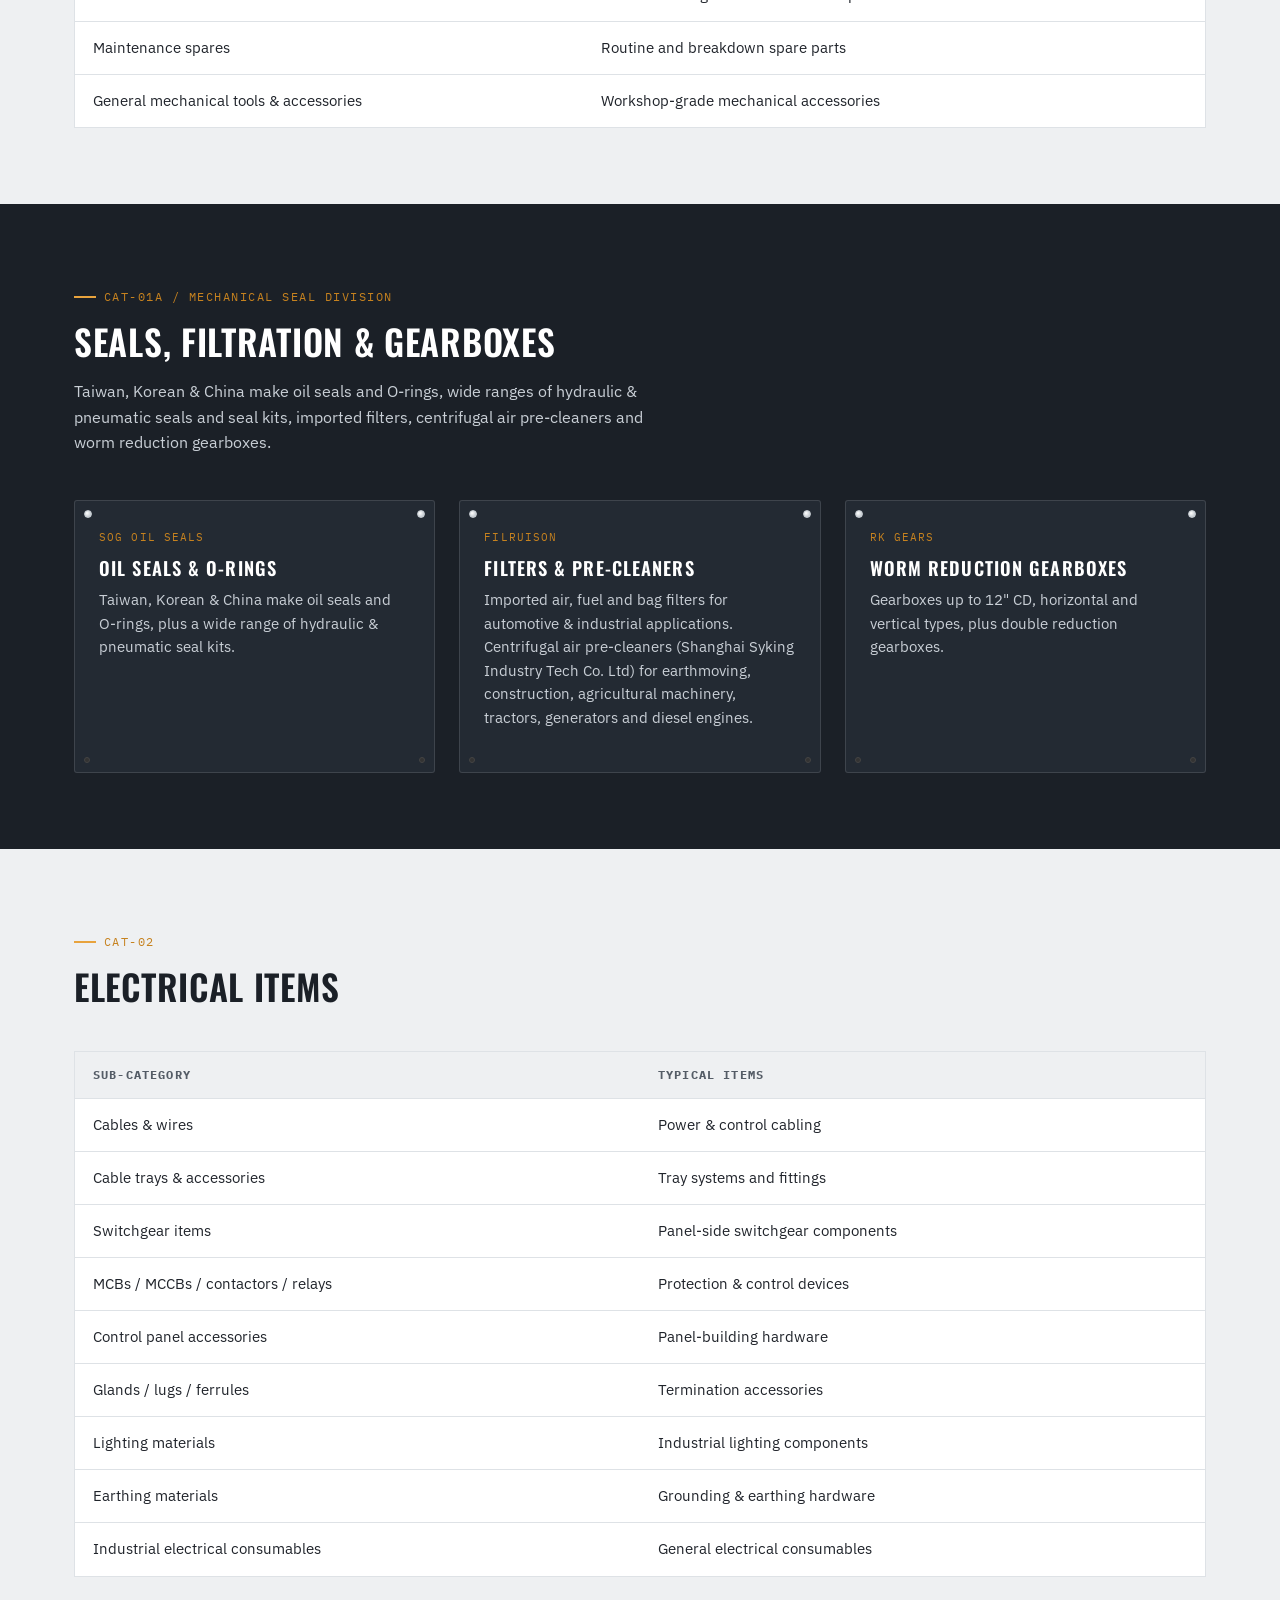
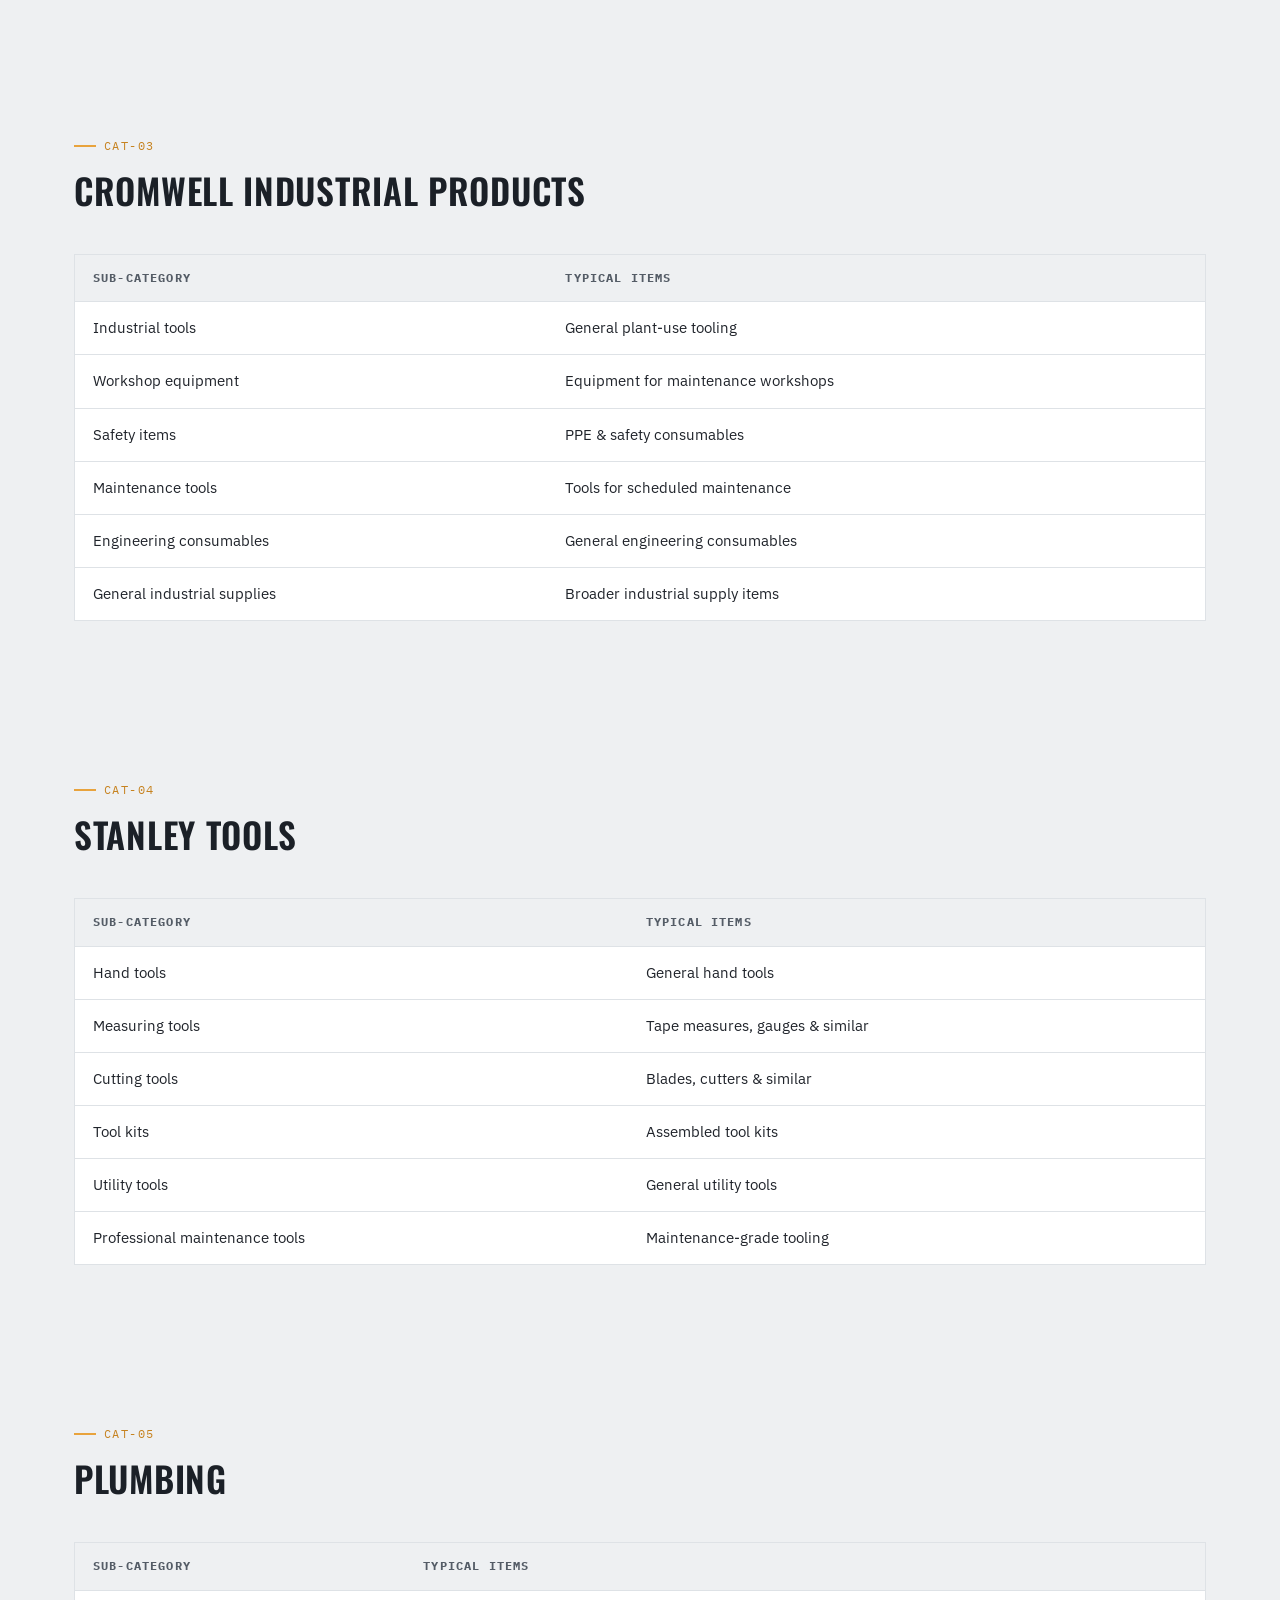
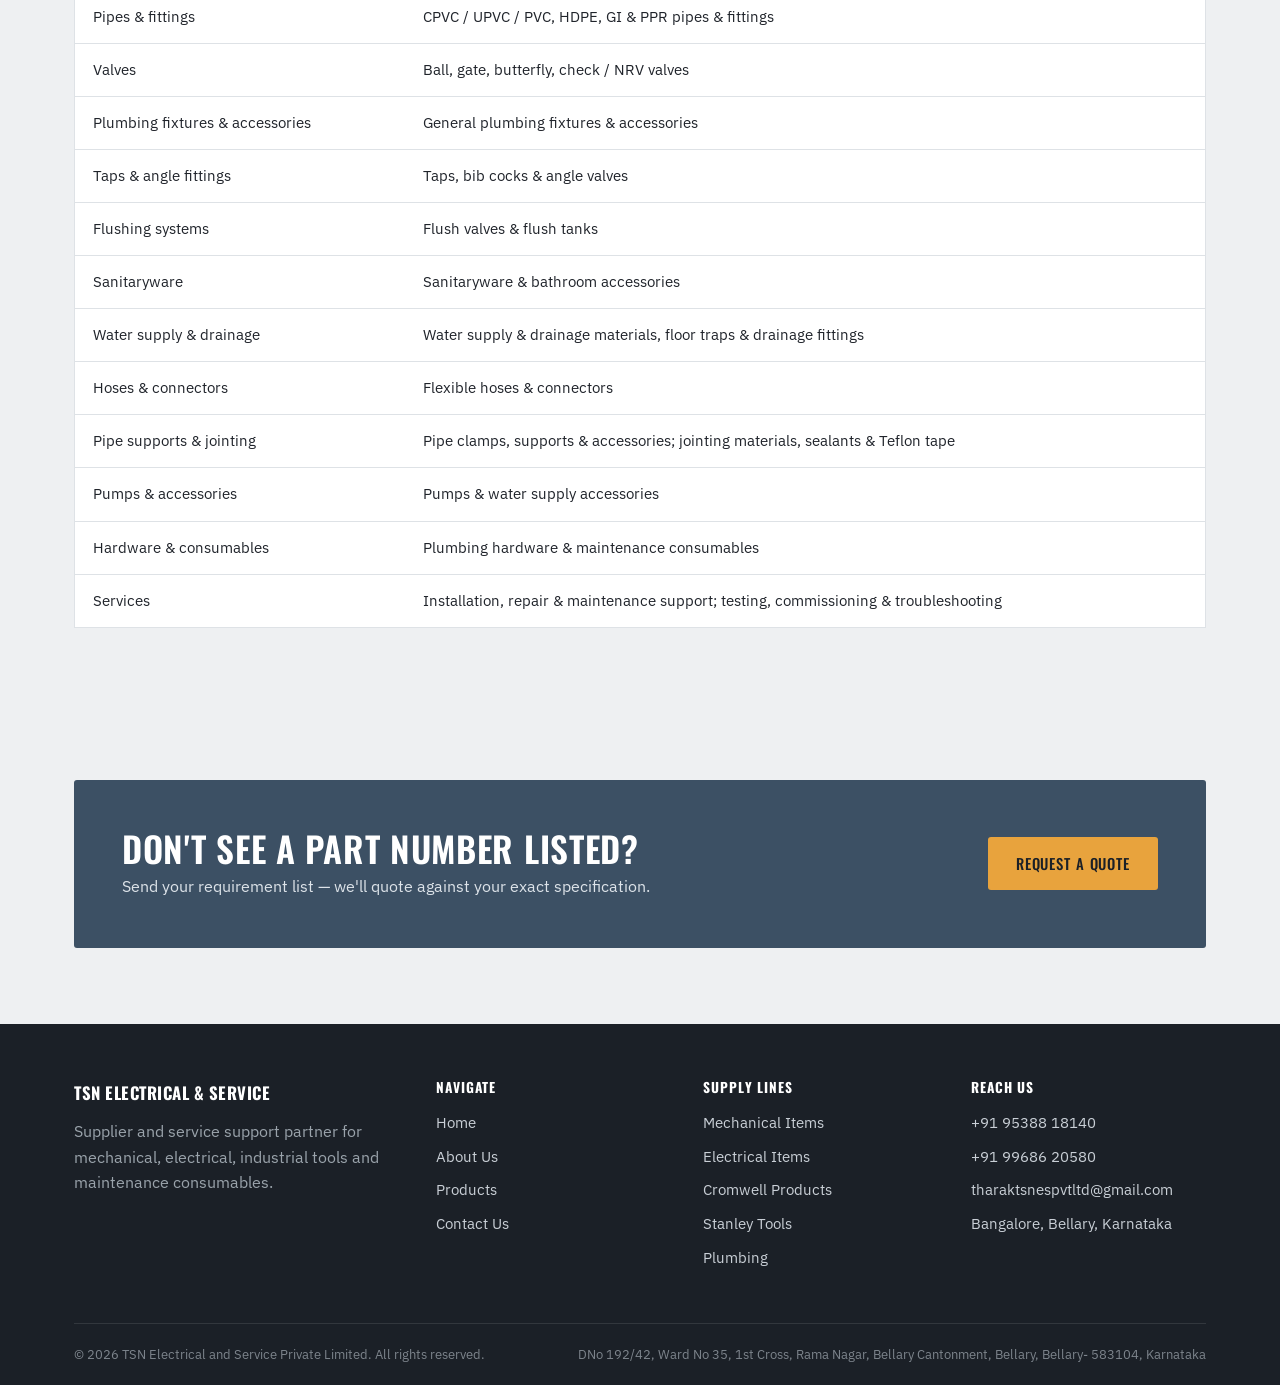
<file: products.html>
<!DOCTYPE html>
<html lang="en">
<head>
<meta charset="UTF-8">
<meta name="viewport" content="width=device-width, initial-scale=1.0">
<title>Our Products — TSN Electrical and Service Private Limited</title>
<meta name="description" content="Browse TSN Electrical &amp; Service' product range: mechanical items, mechanical seals, electrical items, Cromwell industrial products, Stanley tools and plumbing materials.">
<link rel="preconnect" href="https://fonts.googleapis.com">
<link href="https://fonts.googleapis.com/css2?family=Oswald:wght@500;600;700&family=IBM+Plex+Sans:wght@400;500;600&family=IBM+Plex+Mono:wght@400;500&display=swap" rel="stylesheet">
<link rel="stylesheet" href="assets/css/style.css">
</head>
<body>

<header class="site-header">
  <div class="container nav">
    <a href="index.html" class="brand">
      <span class="brand-mark"><img src="assets/images/tsn-logo.png" alt="TSN" class="brand-mark-img"></span>
      <span class="brand-text">
        <strong>TSN Electrical &amp; Service</strong>
        <span>Industrial Supply Partner</span>
      </span>
    </a>
    <nav>
      <ul class="nav-links">
        <li><a href="index.html">Home</a></li>
        <li><a href="about.html">About Us</a></li>
        <li><a href="products.html">Products</a></li>
        <li><a href="contact.html">Contact Us</a></li>
        <li class="nav-cta"><a href="contact.html" class="btn btn-primary">Get a Quote</a></li>
      </ul>
    </nav>
    <button class="nav-toggle" aria-label="Toggle menu">&#9776;</button>
  </div>
</header>

<section class="page-hero">
  <div class="container">
    <span class="breadcrumb">Home / Products</span>
    <h1>Our Products</h1>
    <p style="color:#C9CFD6;max-width:60ch;">Five supply lines, sourced and quoted through one desk.</p>
  </div>
</section>
<div class="hazard-divider"></div>

<div class="product-banner">
  <img src="assets/images/products-collage.jpeg" alt="Electrical panels, wiring, hand tools and bearings supplied by TSN Electrical and Service">
</div>

<section>
  <div class="container product-showcase">
    <img src="assets/images/products-composite.jpeg" alt="Control panel, cabling, bearing, gear and spanner from our mechanical and electrical range" class="product-showcase-img">
    <div>
      <span class="eyebrow">What We Stock</span>
      <h2>Real parts, ready to quote.</h2>
      <p>From control panel components and colour-coded cabling to bearings, gears and workshop tools — every category on this page is stock we actively source and supply, not a catalogue we're guessing at.</p>
      <a href="contact.html" class="btn btn-primary">Request a Quote</a>
    </div>
  </div>
</section>

<section id="mechanical">
  <div class="container">
    <div class="section-head">
      <span class="eyebrow">CAT-01</span>
      <h2>Mechanical Items</h2>
    </div>
    <table class="spec-table">
      <thead><tr><th>Sub-category</th><th>Typical items</th></tr></thead>
      <tbody>
        <tr><td>Bearings</td><td>Industrial bearings for rotating equipment</td></tr>
        <tr><td>Mechanical seals</td><td>Oil seals, O-rings, hydraulic &amp; pneumatic seal kits</td></tr>
        <tr><td>Industrial hardware</td><td>Fasteners and general hardware for plant use</td></tr>
        <tr><td>Maintenance spares</td><td>Routine and breakdown spare parts</td></tr>
        <tr><td>General mechanical tools &amp; accessories</td><td>Workshop-grade mechanical accessories</td></tr>
      </tbody>
    </table>
  </div>
</section>

<section class="section-dark">
  <div class="container">
    <div class="section-head">
      <span class="eyebrow">CAT-01A / Mechanical Seal Division</span>
      <h2>Seals, filtration &amp; gearboxes</h2>
      <p style="max-width:60ch;">Taiwan, Korean &amp; China make oil seals and O-rings, wide ranges of hydraulic &amp; pneumatic seals and seal kits, imported filters, centrifugal air pre-cleaners and worm reduction gearboxes.</p>
    </div>
    <div class="grid grid-3">
      <div class="nameplate reveal" style="background:var(--charcoal-soft);border-color:rgba(255,255,255,0.12);">
        <span class="b3" style="background:#333;border-color:#444;"></span><span class="b4" style="background:#333;border-color:#444;"></span>
        <span class="code">SOG OIL SEALS</span>
        <h3 style="color:#fff;">Oil Seals &amp; O-Rings</h3>
        <p style="color:#C9CFD6;font-size:0.92rem;">Taiwan, Korean &amp; China make oil seals and O-rings, plus a wide range of hydraulic &amp; pneumatic seal kits.</p>
      </div>
      <div class="nameplate reveal" style="background:var(--charcoal-soft);border-color:rgba(255,255,255,0.12);">
        <span class="b3" style="background:#333;border-color:#444;"></span><span class="b4" style="background:#333;border-color:#444;"></span>
        <span class="code">FILRUISON</span>
        <h3 style="color:#fff;">Filters &amp; Pre-Cleaners</h3>
        <p style="color:#C9CFD6;font-size:0.92rem;">Imported air, fuel and bag filters for automotive &amp; industrial applications. Centrifugal air pre-cleaners (Shanghai Syking Industry Tech Co. Ltd) for earthmoving, construction, agricultural machinery, tractors, generators and diesel engines.</p>
      </div>
      <div class="nameplate reveal" style="background:var(--charcoal-soft);border-color:rgba(255,255,255,0.12);">
        <span class="b3" style="background:#333;border-color:#444;"></span><span class="b4" style="background:#333;border-color:#444;"></span>
        <span class="code">RK GEARS</span>
        <h3 style="color:#fff;">Worm Reduction Gearboxes</h3>
        <p style="color:#C9CFD6;font-size:0.92rem;">Gearboxes up to 12" CD, horizontal and vertical types, plus double reduction gearboxes.</p>
      </div>
    </div>
  </div>
</section>

<section id="electrical">
  <div class="container">
    <div class="section-head">
      <span class="eyebrow">CAT-02</span>
      <h2>Electrical Items</h2>
    </div>
    <table class="spec-table">
      <thead><tr><th>Sub-category</th><th>Typical items</th></tr></thead>
      <tbody>
        <tr><td>Cables &amp; wires</td><td>Power &amp; control cabling</td></tr>
        <tr><td>Cable trays &amp; accessories</td><td>Tray systems and fittings</td></tr>
        <tr><td>Switchgear items</td><td>Panel-side switchgear components</td></tr>
        <tr><td>MCBs / MCCBs / contactors / relays</td><td>Protection &amp; control devices</td></tr>
        <tr><td>Control panel accessories</td><td>Panel-building hardware</td></tr>
        <tr><td>Glands / lugs / ferrules</td><td>Termination accessories</td></tr>
        <tr><td>Lighting materials</td><td>Industrial lighting components</td></tr>
        <tr><td>Earthing materials</td><td>Grounding &amp; earthing hardware</td></tr>
        <tr><td>Industrial electrical consumables</td><td>General electrical consumables</td></tr>
      </tbody>
    </table>
  </div>
</section>

<section id="cromwell">
  <div class="container">
    <div class="section-head">
      <span class="eyebrow">CAT-03</span>
      <h2>Cromwell Industrial Products</h2>
    </div>
    <table class="spec-table">
      <thead><tr><th>Sub-category</th><th>Typical items</th></tr></thead>
      <tbody>
        <tr><td>Industrial tools</td><td>General plant-use tooling</td></tr>
        <tr><td>Workshop equipment</td><td>Equipment for maintenance workshops</td></tr>
        <tr><td>Safety items</td><td>PPE &amp; safety consumables</td></tr>
        <tr><td>Maintenance tools</td><td>Tools for scheduled maintenance</td></tr>
        <tr><td>Engineering consumables</td><td>General engineering consumables</td></tr>
        <tr><td>General industrial supplies</td><td>Broader industrial supply items</td></tr>
      </tbody>
    </table>
  </div>
</section>

<section id="stanley">
  <div class="container">
    <div class="section-head">
      <span class="eyebrow">CAT-04</span>
      <h2>Stanley Tools</h2>
    </div>
    <table class="spec-table">
      <thead><tr><th>Sub-category</th><th>Typical items</th></tr></thead>
      <tbody>
        <tr><td>Hand tools</td><td>General hand tools</td></tr>
        <tr><td>Measuring tools</td><td>Tape measures, gauges &amp; similar</td></tr>
        <tr><td>Cutting tools</td><td>Blades, cutters &amp; similar</td></tr>
        <tr><td>Tool kits</td><td>Assembled tool kits</td></tr>
        <tr><td>Utility tools</td><td>General utility tools</td></tr>
        <tr><td>Professional maintenance tools</td><td>Maintenance-grade tooling</td></tr>
      </tbody>
    </table>
  </div>
</section>

<section id="plumbing">
  <div class="container">
    <div class="section-head">
      <span class="eyebrow">CAT-05</span>
      <h2>Plumbing</h2>
    </div>
    <table class="spec-table">
      <thead><tr><th>Sub-category</th><th>Typical items</th></tr></thead>
      <tbody>
        <tr><td>Pipes &amp; fittings</td><td>CPVC / UPVC / PVC, HDPE, GI &amp; PPR pipes &amp; fittings</td></tr>
        <tr><td>Valves</td><td>Ball, gate, butterfly, check / NRV valves</td></tr>
        <tr><td>Plumbing fixtures &amp; accessories</td><td>General plumbing fixtures &amp; accessories</td></tr>
        <tr><td>Taps &amp; angle fittings</td><td>Taps, bib cocks &amp; angle valves</td></tr>
        <tr><td>Flushing systems</td><td>Flush valves &amp; flush tanks</td></tr>
        <tr><td>Sanitaryware</td><td>Sanitaryware &amp; bathroom accessories</td></tr>
        <tr><td>Water supply &amp; drainage</td><td>Water supply &amp; drainage materials, floor traps &amp; drainage fittings</td></tr>
        <tr><td>Hoses &amp; connectors</td><td>Flexible hoses &amp; connectors</td></tr>
        <tr><td>Pipe supports &amp; jointing</td><td>Pipe clamps, supports &amp; accessories; jointing materials, sealants &amp; Teflon tape</td></tr>
        <tr><td>Pumps &amp; accessories</td><td>Pumps &amp; water supply accessories</td></tr>
        <tr><td>Hardware &amp; consumables</td><td>Plumbing hardware &amp; maintenance consumables</td></tr>
        <tr><td>Services</td><td>Installation, repair &amp; maintenance support; testing, commissioning &amp; troubleshooting</td></tr>
      </tbody>
    </table>
  </div>
</section>

<section>
  <div class="container">
    <div class="cta-banner reveal">
      <div>
        <h2>Don't see a part number listed?</h2>
        <p>Send your requirement list — we'll quote against your exact specification.</p>
      </div>
      <a href="contact.html" class="btn btn-primary">Request a Quote</a>
    </div>
  </div>
</section>

<footer class="site-footer" id="site-footer"></footer>
<a class="whatsapp-fab" href="https://wa.me/919538818140" target="_blank" rel="noopener" aria-label="Chat on WhatsApp">
  <svg viewBox="0 0 24 24" fill="#fff"><path d="M12.04 2c-5.5 0-9.96 4.46-9.96 9.96 0 1.76.46 3.45 1.33 4.95L2 22l5.25-1.38a9.9 9.9 0 0 0 4.79 1.22h.01c5.5 0 9.96-4.46 9.96-9.96S17.54 2 12.04 2zm0 18.2h-.01a8.2 8.2 0 0 1-4.19-1.15l-.3-.18-3.12.82.83-3.04-.2-.31a8.2 8.2 0 0 1-1.26-4.38c0-4.55 3.7-8.24 8.26-8.24 4.55 0 8.24 3.7 8.24 8.25 0 4.55-3.7 8.23-8.25 8.23zm4.52-6.16c-.25-.12-1.47-.72-1.7-.8-.23-.08-.4-.12-.56.13-.17.25-.65.8-.8.96-.15.17-.29.19-.54.06-.25-.12-1.05-.39-1.99-1.23-.74-.66-1.23-1.47-1.38-1.72-.14-.25-.02-.38.11-.51.11-.11.25-.29.37-.43.12-.15.16-.25.25-.42.08-.17.04-.31-.02-.43-.06-.12-.56-1.36-.77-1.86-.2-.48-.41-.42-.56-.43h-.48c-.17 0-.43.06-.66.31-.23.25-.86.84-.86 2.05 0 1.21.88 2.38 1 2.54.12.17 1.74 2.66 4.22 3.73.59.26 1.05.41 1.41.52.59.19 1.13.16 1.55.1.47-.07 1.47-.6 1.68-1.18.21-.58.21-1.08.14-1.18-.06-.1-.23-.16-.48-.28z"/></svg>
</a>

<script src="assets/js/main.js"></script>
<script src="assets/js/footer.js"></script>
</body>
</html>
</file>
<file: assets/css/style.css>
/* ==========================================================================
   TSN Electrical & Service — Industrial Supply Partner
   Design tokens
   ========================================================================== */
:root {
  /* Color */
  --charcoal:      #1B2027;   /* headers, footer, dark panels */
  --charcoal-soft:  #232A33;
  --steel:          #3C5064;  /* secondary headings / links */
  --steel-soft:     #55697D;
  --amber:          #E8A33D;  /* signature accent — safety amber */
  --amber-dark:     #C6821F;
  --paper:          #EEF0F2;  /* light section background, steel-tinted white */
  --paper-raised:   #FFFFFF;
  --ink:            #20242B;  /* body text */
  --ink-soft:       #545C66;
  --line:           #C7CDD3;
  --line-soft:      #DEE2E6;

  /* Type */
  --font-display: 'Oswald', 'Arial Narrow', sans-serif;
  --font-body: 'IBM Plex Sans', 'Segoe UI', sans-serif;
  --font-mono: 'IBM Plex Mono', 'Courier New', monospace;

  --radius: 3px;
}

* { box-sizing: border-box; }
html { scroll-behavior: smooth; }

body {
  margin: 0;
  font-family: var(--font-body);
  color: var(--ink);
  background: var(--paper);
  line-height: 1.6;
  -webkit-font-smoothing: antialiased;
}

img { max-width: 100%; display: block; }
a { color: inherit; text-decoration: none; }
ul { margin: 0; padding: 0; list-style: none; }

h1, h2, h3, h4 {
  font-family: var(--font-display);
  text-transform: uppercase;
  letter-spacing: 0.02em;
  color: var(--charcoal);
  margin: 0 0 0.5em;
  line-height: 1.15;
}

h1 { font-size: clamp(2.2rem, 5vw, 3.6rem); font-weight: 600; }
h2 { font-size: clamp(1.6rem, 3vw, 2.2rem); font-weight: 600; }
h3 { font-size: 1.15rem; font-weight: 600; letter-spacing: 0.06em; }

p { margin: 0 0 1em; color: var(--ink-soft); }

.container {
  width: 100%;
  max-width: 1180px;
  margin: 0 auto;
  padding: 0 24px;
}

.eyebrow {
  font-family: var(--font-mono);
  font-size: 0.78rem;
  letter-spacing: 0.12em;
  text-transform: uppercase;
  color: var(--amber-dark);
  display: inline-flex;
  align-items: center;
  gap: 8px;
  margin-bottom: 14px;
}
.eyebrow::before {
  content: '';
  width: 22px;
  height: 2px;
  background: var(--amber);
  display: inline-block;
}

/* ---- Buttons ---- */
.btn {
  display: inline-flex;
  align-items: center;
  gap: 8px;
  font-family: var(--font-display);
  text-transform: uppercase;
  letter-spacing: 0.06em;
  font-size: 0.92rem;
  font-weight: 500;
  padding: 13px 26px;
  border-radius: var(--radius);
  border: 2px solid transparent;
  cursor: pointer;
  transition: transform 0.15s ease, background 0.15s ease, color 0.15s ease, border-color .15s ease;
}
.btn-primary {
  background: var(--amber);
  color: var(--charcoal);
}
.btn-primary:hover { background: var(--amber-dark); transform: translateY(-1px); }
.btn-outline {
  border-color: var(--charcoal);
  color: var(--charcoal);
  background: transparent;
}
.btn-outline:hover { background: var(--charcoal); color: #fff; }
.btn-outline.on-dark {
  border-color: rgba(255,255,255,0.5);
  color: #fff;
}
.btn-outline.on-dark:hover { background: #fff; color: var(--charcoal); }

/* ==========================================================================
   Header / Nav
   ========================================================================== */
.site-header {
  position: sticky;
  top: 0;
  z-index: 100;
  background: var(--charcoal);
  border-bottom: 3px solid var(--amber);
}
.nav {
  display: flex;
  align-items: center;
  justify-content: space-between;
  padding: 14px 0;
}
.brand {
  display: flex;
  align-items: center;
  gap: 12px;
  color: #fff;
}
.brand-mark {
  width: 56px; height: 44px;
  flex-shrink: 0;
  background: #fff;
  border-radius: var(--radius);
  display: flex;
  align-items: center;
  justify-content: center;
  padding: 5px 7px;
}
.brand-mark-img {
  width: 100%;
  height: 100%;
  object-fit: contain;
}
.brand-text {
  display: flex;
  flex-direction: column;
  line-height: 1.1;
}
.brand-text strong {
  font-family: var(--font-display);
  text-transform: uppercase;
  letter-spacing: 0.03em;
  font-size: 1.15rem;
}
.brand-text span {
  font-family: var(--font-mono);
  font-size: 0.62rem;
  letter-spacing: 0.14em;
  color: var(--amber);
  text-transform: uppercase;
}
.nav-links {
  display: flex;
  gap: 6px;
  align-items: center;
}
.nav-links a {
  color: #C9CFD6;
  font-family: var(--font-display);
  text-transform: uppercase;
  font-size: 0.9rem;
  letter-spacing: 0.05em;
  padding: 10px 16px;
  border-bottom: 2px solid transparent;
  transition: color .15s ease, border-color .15s ease;
}
.nav-links a:hover,
.nav-links a.active {
  color: #fff;
  border-color: var(--amber);
}
.nav-cta {
  margin-left: 10px;
}
.nav-toggle {
  display: none;
  background: none;
  border: none;
  color: #fff;
  font-size: 1.6rem;
  cursor: pointer;
}

@media (max-width: 860px) {
  .nav-toggle { display: block; }
  .nav-links {
    position: absolute;
    top: 100%; left: 0; right: 0;
    background: var(--charcoal);
    flex-direction: column;
    align-items: stretch;
    gap: 0;
    max-height: 0;
    overflow: hidden;
    transition: max-height .25s ease;
  }
  .nav-links.open { max-height: 420px; border-top: 1px solid rgba(255,255,255,0.1); }
  .nav-links a { padding: 16px 24px; border-bottom: 1px solid rgba(255,255,255,0.06); }
  .nav-cta { margin: 14px 24px 20px; }
}

/* ==========================================================================
   Hazard divider — signature structural device
   ========================================================================== */
.hazard-divider {
  height: 10px;
  background: repeating-linear-gradient(
    -45deg,
    var(--amber),
    var(--amber) 18px,
    var(--charcoal) 18px,
    var(--charcoal) 36px
  );
}

/* ==========================================================================
   Hero
   ========================================================================== */
.hero {
  background: var(--charcoal);
  color: #fff;
  position: relative;
  overflow: hidden;
  padding: 90px 0 70px;
}
.hero::after {
  content: '';
  position: absolute;
  right: -10%;
  top: -20%;
  width: 640px;
  height: 640px;
  background: radial-gradient(circle, rgba(232,163,61,0.14) 0%, rgba(232,163,61,0) 70%);
}
.hero-grid {
  display: grid;
  grid-template-columns: 1.1fr 0.9fr;
  gap: 48px;
  align-items: center;
  position: relative;
}
.hero h1 { color: #fff; }
.hero .lede {
  color: #C9CFD6;
  font-size: 1.08rem;
  max-width: 46ch;
}
.hero-actions {
  display: flex;
  gap: 14px;
  margin-top: 28px;
  flex-wrap: wrap;
}
.plate {
  background: var(--charcoal-soft);
  border: 1px solid rgba(255,255,255,0.12);
  border-radius: var(--radius);
  padding: 26px;
  position: relative;
}
.plate::before, .plate::after,
.plate .bolt-tl, .plate .bolt-tr, .plate .bolt-bl, .plate .bolt-br {
  content: '';
  position: absolute;
  width: 8px; height: 8px;
  border-radius: 50%;
  background: radial-gradient(circle at 35% 35%, #9aa3ab, #4b535c 70%);
}
.plate::before { top: 10px; left: 10px; }
.plate::after { top: 10px; right: 10px; }
.plate .bolt-bl { bottom: 10px; left: 10px; }
.plate .bolt-br { bottom: 10px; right: 10px; }

.hero-plate-title {
  font-family: var(--font-mono);
  font-size: 0.72rem;
  letter-spacing: 0.14em;
  text-transform: uppercase;
  color: var(--amber);
  margin-bottom: 14px;
}
.spec-list { display: flex; flex-direction: column; gap: 12px; }
.spec-row {
  display: flex;
  justify-content: space-between;
  gap: 12px;
  padding-bottom: 12px;
  border-bottom: 1px dashed rgba(255,255,255,0.14);
  font-family: var(--font-mono);
  font-size: 0.85rem;
}
.spec-row:last-child { border-bottom: none; padding-bottom: 0; }
.spec-row span:first-child { color: #9aa3ab; }
.spec-row span:last-child { color: #fff; text-align: right; }

@media (max-width: 900px) {
  .hero-grid { grid-template-columns: 1fr; }
}

/* ==========================================================================
   Sections
   ========================================================================== */
section { padding: 76px 0; }
.section-dark { background: var(--charcoal); color: #fff; }
.section-dark h2 { color: #fff; }
.section-dark p { color: #C9CFD6; }
.section-head {
  max-width: 640px;
  margin-bottom: 44px;
}
.section-head.center { margin-left: auto; margin-right: auto; text-align: center; }

/* ---- Category / Nameplate cards ---- */
.grid { display: grid; gap: 24px; }
.grid-5 { grid-template-columns: repeat(5, 1fr); }
.grid-4 { grid-template-columns: repeat(4, 1fr); }
.grid-3 { grid-template-columns: repeat(3, 1fr); }
.grid-2 { grid-template-columns: repeat(2, 1fr); }

@media (max-width: 1100px) {
  .grid-5 { grid-template-columns: repeat(3, 1fr); }
}
@media (max-width: 980px) {
  .grid-4 { grid-template-columns: repeat(2, 1fr); }
  .grid-3 { grid-template-columns: repeat(2, 1fr); }
}
@media (max-width: 620px) {
  .grid-5, .grid-4, .grid-3, .grid-2 { grid-template-columns: 1fr; }
}

.nameplate {
  background: var(--paper-raised);
  border: 1px solid var(--line-soft);
  border-radius: var(--radius);
  padding: 28px 24px;
  position: relative;
  transition: border-color .15s ease, transform .15s ease;
}
.nameplate:hover { border-color: var(--amber); transform: translateY(-3px); }
.nameplate::before, .nameplate::after,
.nameplate .b3, .nameplate .b4 {
  content: '';
  position: absolute;
  width: 6px; height: 6px;
  border-radius: 50%;
  background: radial-gradient(circle at 35% 35%, #fff, var(--line) 70%);
  border: 1px solid var(--line);
}
.nameplate::before { top: 9px; left: 9px; }
.nameplate::after { top: 9px; right: 9px; }
.nameplate .b3 { bottom: 9px; left: 9px; }
.nameplate .b4 { bottom: 9px; right: 9px; }

.nameplate .code {
  font-family: var(--font-mono);
  font-size: 0.7rem;
  letter-spacing: 0.1em;
  color: var(--amber-dark);
  margin-bottom: 10px;
  display: block;
}
.nameplate .icon {
  width: 42px; height: 42px;
  margin-bottom: 16px;
  color: var(--steel);
}
.nameplate h3 { margin-bottom: 10px; }
.nameplate ul { display: flex; flex-direction: column; gap: 6px; margin-top: 10px; }
.nameplate li {
  font-size: 0.92rem;
  color: var(--ink-soft);
  padding-left: 14px;
  position: relative;
}
.nameplate li::before {
  content: '';
  position: absolute;
  left: 0; top: 0.6em;
  width: 6px; height: 2px;
  background: var(--amber);
}

/* ---- Feature / why-choose rows ---- */
.feature-row {
  display: flex;
  gap: 18px;
  align-items: flex-start;
  padding: 20px 0;
  border-bottom: 1px solid var(--line-soft);
}
.feature-row:last-child { border-bottom: none; }
.feature-num {
  font-family: var(--font-mono);
  color: var(--amber-dark);
  font-size: 0.85rem;
  padding-top: 3px;
  flex-shrink: 0;
  width: 42px;
}
.feature-row h3 { margin-bottom: 4px; }
.feature-row p { margin: 0; }

/* ---- Brand strip ---- */
.brand-strip {
  display: flex;
  flex-wrap: wrap;
  gap: 14px;
}
.brand-chip {
  font-family: var(--font-mono);
  font-size: 0.82rem;
  letter-spacing: 0.04em;
  border: 1px solid var(--line);
  border-radius: 999px;
  padding: 9px 18px;
  color: var(--steel);
  background: var(--paper-raised);
}

/* ---- CTA banner ---- */
.cta-banner {
  background: var(--steel);
  color: #fff;
  border-radius: var(--radius);
  padding: 48px;
  display: flex;
  justify-content: space-between;
  align-items: center;
  gap: 24px;
  flex-wrap: wrap;
}
.cta-banner h2 { color: #fff; margin-bottom: 6px; }
.cta-banner p { color: #DDE3E9; margin: 0; }

/* ---- Table (products page spec table) ---- */
.spec-table {
  width: 100%;
  border-collapse: collapse;
  background: var(--paper-raised);
  border: 1px solid var(--line-soft);
}
.spec-table th, .spec-table td {
  text-align: left;
  padding: 14px 18px;
  border-bottom: 1px solid var(--line-soft);
  font-size: 0.94rem;
}
.spec-table th {
  font-family: var(--font-mono);
  font-size: 0.72rem;
  letter-spacing: 0.1em;
  text-transform: uppercase;
  color: var(--ink-soft);
  background: var(--paper);
}
.spec-table tr:last-child td { border-bottom: none; }

/* ---- Contact page ---- */
.contact-grid {
  display: grid;
  grid-template-columns: 1fr 1fr;
  gap: 40px;
}
@media (max-width: 860px) { .contact-grid { grid-template-columns: 1fr; } }

.field { margin-bottom: 20px; }
.field label {
  display: block;
  font-family: var(--font-mono);
  font-size: 0.72rem;
  letter-spacing: 0.08em;
  text-transform: uppercase;
  color: var(--ink-soft);
  margin-bottom: 6px;
}
.field input, .field textarea, .field select {
  width: 100%;
  border: 1px solid var(--line);
  border-radius: var(--radius);
  padding: 12px 14px;
  font-family: var(--font-body);
  font-size: 0.96rem;
  background: var(--paper-raised);
  color: var(--ink);
}
.field input:focus, .field textarea:focus, .field select:focus {
  outline: none;
  border-color: var(--amber);
  box-shadow: 0 0 0 3px rgba(232,163,61,0.2);
}
.field textarea { resize: vertical; min-height: 120px; }

.contact-card {
  background: var(--charcoal);
  color: #fff;
  border-radius: var(--radius);
  padding: 32px;
}
.contact-card h3 { color: #fff; }
.contact-line {
  display: flex;
  gap: 12px;
  align-items: flex-start;
  padding: 14px 0;
  border-bottom: 1px solid rgba(255,255,255,0.1);
}
.contact-line:last-child { border-bottom: none; }
.contact-line .ic { width: 20px; height: 20px; color: var(--amber); flex-shrink: 0; margin-top: 2px; }
.contact-line span, .contact-line a { color: #C9CFD6; font-size: 0.95rem; }
.contact-line a:hover { color: #fff; }

.map-embed {
  border: 1px solid var(--line-soft);
  border-radius: var(--radius);
  overflow: hidden;
  margin-top: 30px;
}
.map-embed iframe { width: 100%; height: 320px; border: 0; display: block; }

.form-note {
  font-size: 0.85rem;
  color: var(--ink-soft);
  margin-top: -8px;
}

/* ---- Product imagery (Products page) ---- */
.product-banner {
  width: 100%;
  max-height: 320px;
  overflow: hidden;
  background: var(--charcoal);
}
.product-banner img {
  width: 100%;
  height: 100%;
  object-fit: cover;
  display: block;
}
.product-showcase {
  display: grid;
  grid-template-columns: 0.9fr 1.1fr;
  gap: 48px;
  align-items: center;
}
.product-showcase-img {
  width: 100%;
  border-radius: var(--radius);
  border: 1px solid var(--line-soft);
}
@media (max-width: 860px) {
  .product-showcase { grid-template-columns: 1fr; }
}

/* ==========================================================================
   Page hero (inner pages)
   ========================================================================== */
.page-hero {
  background: var(--charcoal);
  color: #fff;
  padding: 60px 0 44px;
}
.page-hero h1 { color: #fff; margin-bottom: 10px; }
.breadcrumb {
  font-family: var(--font-mono);
  font-size: 0.78rem;
  letter-spacing: 0.06em;
  color: var(--amber);
  text-transform: uppercase;
}

/* ==========================================================================
   Footer
   ========================================================================== */
.site-footer {
  background: var(--charcoal);
  color: #C9CFD6;
  padding: 56px 0 0;
}
.footer-grid {
  display: grid;
  grid-template-columns: 1.4fr 1fr 1fr 1fr;
  gap: 32px;
  padding-bottom: 44px;
  border-bottom: 1px solid rgba(255,255,255,0.1);
}
@media (max-width: 780px) {
  .footer-grid { grid-template-columns: 1fr 1fr; }
}
.footer-grid h4 {
  color: #fff;
  font-size: 0.85rem;
  letter-spacing: 0.08em;
  margin-bottom: 16px;
}
.footer-grid ul li { margin-bottom: 10px; font-size: 0.92rem; }
.footer-grid ul a:hover { color: #fff; }
.footer-brand p { color: #9aa3ab; max-width: 32ch; }
.footer-bottom {
  display: flex;
  justify-content: space-between;
  align-items: center;
  padding: 20px 0;
  font-size: 0.82rem;
  color: #7d848c;
  flex-wrap: wrap;
  gap: 10px;
}
.whatsapp-fab {
  position: fixed;
  bottom: 22px;
  right: 22px;
  background: #25D366;
  color: #fff;
  width: 56px; height: 56px;
  border-radius: 50%;
  display: flex;
  align-items: center;
  justify-content: center;
  box-shadow: 0 6px 18px rgba(0,0,0,0.25);
  z-index: 90;
  transition: transform .15s ease;
}
.whatsapp-fab:hover { transform: scale(1.08); }
.whatsapp-fab svg { width: 28px; height: 28px; }

/* Utility */
.mt-0 { margin-top: 0; }
.text-center { text-align: center; }
.reveal {
  opacity: 0;
  transform: translateY(18px);
  transition: opacity .6s ease, transform .6s ease;
}
.reveal.in { opacity: 1; transform: none; }

@media (prefers-reduced-motion: reduce) {
  .reveal { opacity: 1; transform: none; transition: none; }
  html { scroll-behavior: auto; }
}
</file>
